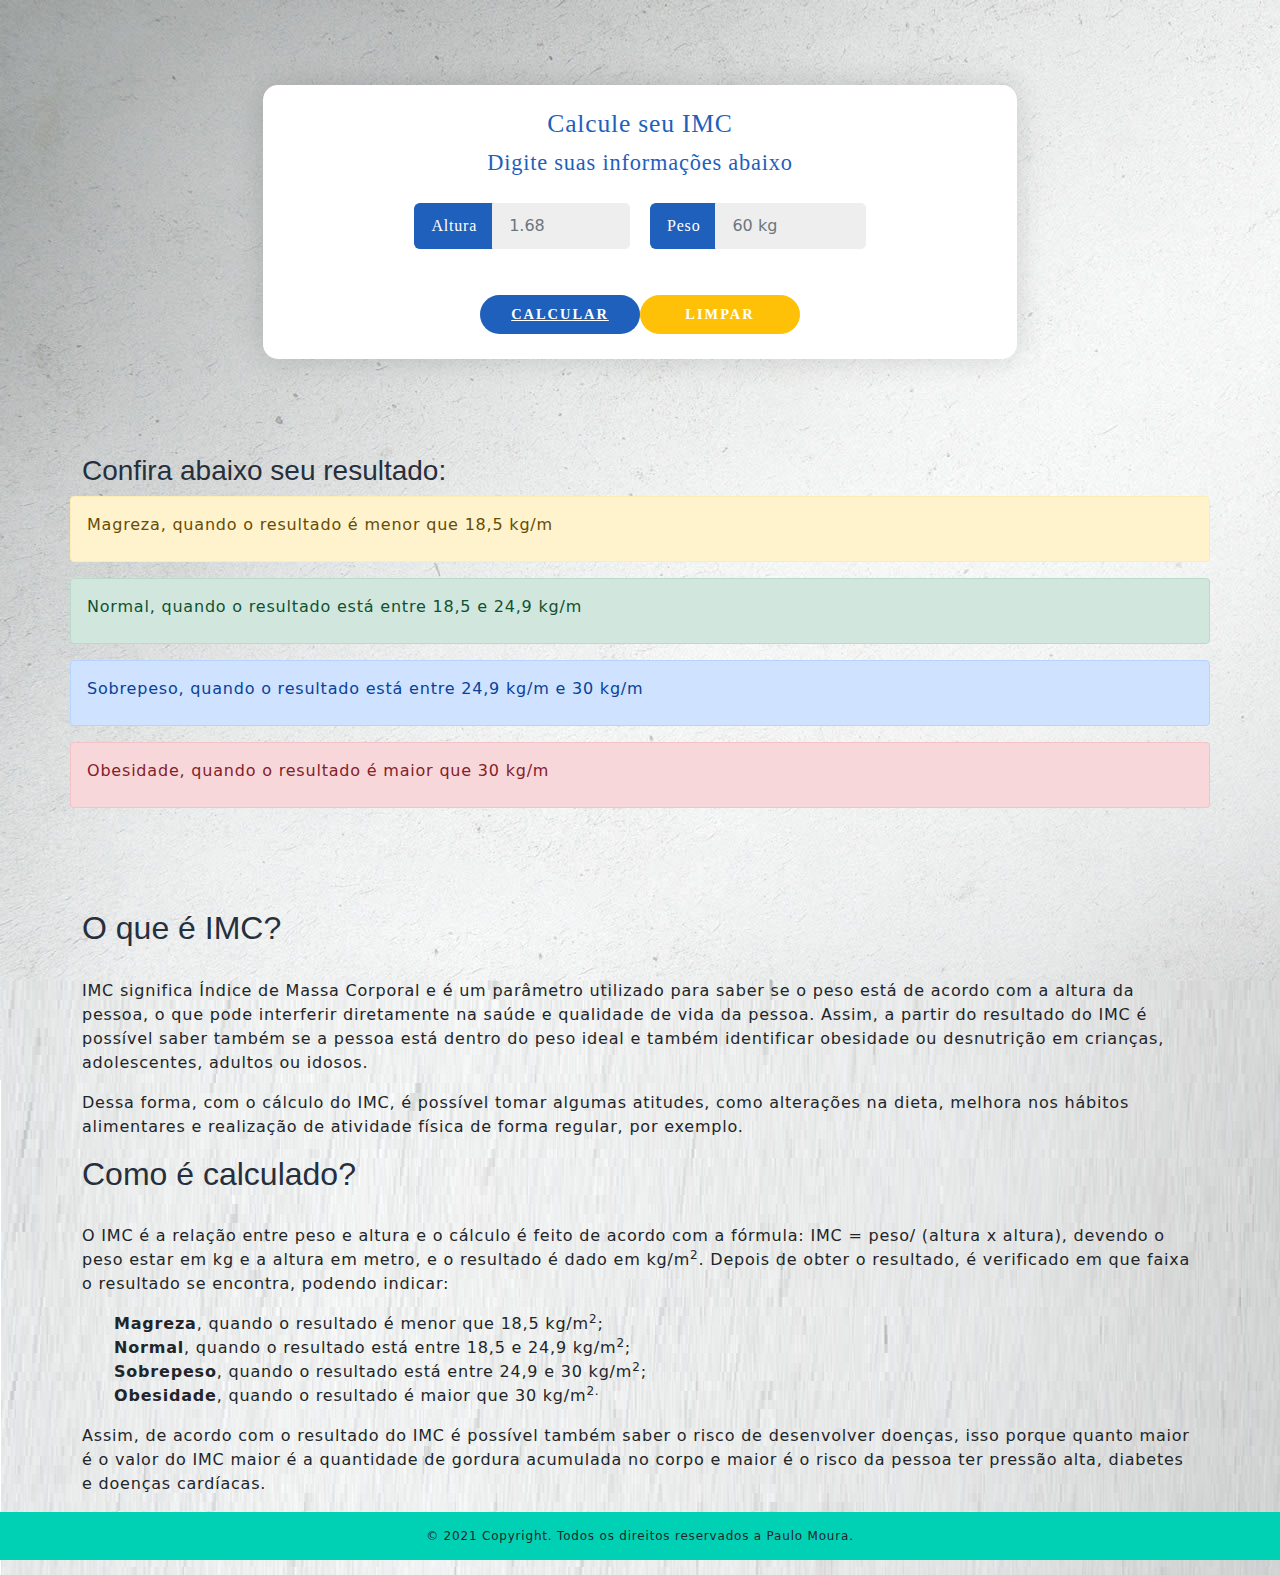
<file: index.html>
<!DOCTYPE html>
<html lang="pt-br">

<head>
    
    <link rel="stylesheet" href="./css/bootstrap.css">
    <link rel="stylesheet" href="./css/style.css">
    <link rel="stylesheet" href="./css/calculadoras.css">
    <meta charset="UTF-8">
    <meta name="viewport" content="width=device-width, initial-scale=1.0">
    <link rel="stylesheet" href="./css/bootstrap.min.css">
    <title>Calculadora de imc</title>
</head>

<body>

    <div class="card-calculadora-row">
        <section class="section section-md" id="main-content">
            <div class="container-fluid container-fluid-calculadora wow fadeIn"
                style="visibility: visible;">
                <div class="container-calculadora">
                    <p class="title-card-calculadora">Calcule seu IMC <br> <small>Digite suas informações abaixo</small></p>
                    <form id="form-calc-compound-interest">
                        <div class="card-calculadora-row">
                            <div class="card-calculadora-col">
                                <div class="input-group input-group-lg"><span class="input-group-addon"
                                        >Altura</span> <input id="altura" type="number" min="1.40" step="0.01" max="2.20" class="form-control" placeholder="1.68"
                                        aria-describedby="sizing-addon1"></div>
                            </div>
                            <div class="card-calculadora-col">
                                <div class="input-group input-group-lg"><span class="input-group-addon">Peso</span>
                                    <input id="peso" required min="35" max="200" type="number" class="form-control"
                                        placeholder="60 kg" aria-describedby="sizing-addon2"></div>
                            </div>
                        </div>
                        <div class="card-calculadora-row row-action"><button type="button" value="Calcular" class="btn btn-lg btn-save"
                                id="calcular"><a a href="#resultado" style="color: white;">Calcular</a></button> <button id="limpar" value="Limpar" type="button"
                                class="btn btn-lg btn-warning"><a style="color: white;">Limpar</a></button></div>
                    </form>

                </div>
            </div>
        </section>
    </div>

    <div class="container col-sm">

        <div class="row">

            <h3 id="resultado">Confira abaixo seu resultado:</h3>

            <div class="alert alert-warning" role="alert">Magreza, quando o resultado é menor que 18,5 kg/m
                <h4 id="totalMagro"></h4>
            </div>

            <div class="alert alert-success" role="alert">Normal, quando o resultado está entre 18,5 e 24,9
                kg/m
                <h4 id="totalNormal"></h4>
            </div>
            <div class="alert alert-primary" role="alert">Sobrepeso, quando o resultado está entre 24,9
                kg/m e 30 kg/m
                <h4 id="totalSobre"></h4>
            </div>
            <div class="alert alert-danger" role="alert">Obesidade, quando o resultado é maior que 30 kg/m
                <h4 id="totalObeso"></h4>
            </div>
        </div>
    </div>
    </div>
    <div class="container">
        <h2>O que é IMC?</h2> <br>
        <p>IMC significa Índice de Massa Corporal e é um parâmetro utilizado para saber se o
            peso está de acordo com a altura da pessoa, o que pode interferir diretamente na
            saúde e qualidade de vida da pessoa. Assim, a partir do resultado do IMC é possível
            saber também se a pessoa está dentro do peso ideal e também identificar obesidade ou
            desnutrição em crianças, adolescentes, adultos ou idosos. </p>
        <p>Dessa forma, com o cálculo do IMC, é possível tomar algumas atitudes, como alterações
            na dieta, melhora nos hábitos alimentares e realização de atividade física de forma
            regular, por exemplo.</p>
        <h2>Como é calculado?</h2>
        <p>O IMC é a relação entre peso e altura e o cálculo é feito de acordo com a fórmula:
            IMC = peso/ (altura x altura), devendo o peso estar em kg e a altura em metro, e o
            resultado é dado em kg/m<sup>2</sup>. Depois de obter o resultado, é verificado em
            que faixa o resultado se encontra, podendo indicar:</p>
        <ul>
            <li><strong>Magreza</strong>, quando o resultado é menor que 18,5 kg/m<sup>2</sup>;
            </li>
            <li><strong>Normal</strong>, quando o resultado está entre 18,5 e 24,9
                kg/m<sup>2</sup>;</li>
            <li><strong>Sobrepeso</strong>, quando o resultado está entre 24,9 e 30
                kg/m<sup>2</sup>;</li>
            <li><strong>Obesidade</strong>, quando o resultado é maior que 30 kg/m<sup>2.</sup>
            </li>
        </ul>
        <p>Assim, de acordo com o resultado do IMC é possível também saber o risco de
            desenvolver doenças, isso porque quanto maior é o valor do IMC maior é a quantidade
            de gordura acumulada no corpo e maior é o risco da pessoa ter pressão alta, diabetes
            e doenças cardíacas.</p>
    </div>

    <script src="./js/calc.js"></script>
    
    <p style="background:rgb(0, 209, 181);font-size:12px;margin:15px 0;padding:15px;text-align:center">
        © 2021 Copyright. Todos os direitos reservados a Paulo Moura.</p>
</body>

</html>
</file>
<file: css/style.css>
@charset "UTF-8";.bg-accent,.bg-accent h1,.bg-accent h2,.bg-accent h3,.bg-accent h4,.bg-accent h5,.context-dark,.context-dark h1,.context-dark h2,.context-dark h3,.context-dark h4,.context-dark h5{color:#fff}a:focus,button:focus{outline:none!important}button::-moz-focus-inner{border:0}:focus,button,input,select,textarea{outline:none}label{margin-bottom:0}ol,p,ul{margin:0}ol,ul{list-style:none;padding:0}ol li,ul li{display:block}dl{margin:0}dd,dt{line-height:inherit}dt{font-weight:inherit}address,dd,form{margin-bottom:0}address{margin-top:0}html p a:hover{text-decoration:none}body{font-size:14px;letter-spacing:.05em;background-color:#fff;-webkit-text-size-adjust:none;-webkit-font-smoothing:subpixel-antialiased}@media (max-width:767.98px){body{line-height:1.6}}@media (min-width:768px){body{font-size:15px}}h1,h2,h3,h4,h5{margin-top:0;margin-bottom:0;font-family:Maven Pro,sans-serif;font-weight:300;color:#262f3c}h1 a,h2 a,h3 a,h4 a,h5 a{color:inherit}h1 a:hover,h2 a:hover,h3 a:hover,h4 a:hover,h5 a:hover{color:#1565c0}h1{font-size:27px;font-weight:800;line-height:1.2;letter-spacing:.025em}@media (min-width:768px){h1{font-size:36px}.cell-md-6{flex:0 0 50%;max-width:50%}}@media (min-width:992px){h1{font-size:32px}}@media (min-width:1200px){h1{font-size:40px;line-height:1.07692}}@media (min-width:1400px){h1{font-size:44px}}h2{font-size:18px;line-height:1.35;letter-spacing:0}@media (min-width:768px){h2{font-size:18px}}@media (min-width:1200px){h2{font-size:20px;line-height:1.16981}}@media (min-width:1400px){h2{font-size:22px}}h3{font-size:22px;line-height:1.35;letter-spacing:0}@media (min-width:576px){h3{font-size:24px}}@media (min-width:768px){h3{font-size:30px}}@media (min-width:1200px){h3{font-size:39px;line-height:1.23077}}h4{font-size:18px;line-height:1.35;letter-spacing:0}@media (min-width:992px){h4{font-size:19px}}@media (min-width:1200px){h4{font-size:22px;line-height:1.36364}}h5{font-size:16px;line-height:1.35;letter-spacing:.025em}@media (min-width:992px){h5{font-size:17px;line-height:1.52941}}.big{font-size:15px;line-height:1.4;font-weight:400;letter-spacing:.025em}@media (min-width:992px){.big{font-size:16px;line-height:1.5}}@media (min-width:1200px){.big{font-size:17px;line-height:1.52941}}code{padding:10px 5px;border-radius:.2rem;font-size:90%;color:#3f4856;background:#f9f8f8}p [data-toggle=tooltip]{padding-left:.25em;padding-right:.25em;color:#1565c0}p [style*=max-width]{display:inline-block}::selection{background:rgba(38,47,60,.5);color:#fff}::-moz-selection{background:rgba(38,47,60,.5);color:#fff}.text-1{color:#262f3c;letter-spacing:0}.text-1>*{margin-right:.2em}.text-1 a{color:#1565c0;font-weight:600}.text-1 a:hover{text-decoration:underline}.text-disclaimer{font-size:11px;margin-top:30px}.brand{display:inline-block}.brand.brand-logo{width:40px;height:40px;background:url(../images/mobills-logo3.svg) 50%/contain no-repeat}.page-header-1 .rd-navbar-modern.rd-navbar-static.rd-navbar--is-stuck .brand.brand-logo,.page-header-1 .rd-navbar-modern.rd-navbar-static.rd-navbar--is-stuck .brand.brand-logo-calc{background:url(../images/mobills-logo.svg) 50%/contain no-repeat}@media (min-width:576px){.brand.brand-logo{width:150px;height:45px;background:url(../images/mobills-logo.svg) 50%/contain no-repeat}.brand.brand-logo-calc{width:150px;height:45px;background:url(../images/mobills-logo2.svg) 50%/contain no-repeat}.page-header-1 .rd-navbar-modern.rd-navbar-fixed .brand.brand-logo{background:url(../images/mobills-logo.svg) 50%/contain no-repeat}}a{transition:all .3s ease-in-out}a,a:active,a:focus,a:hover{text-decoration:none}a,a:active,a:focus{color:inherit}a:hover{color:#ffc80a}a[href*=mailto],a[href*=tel]{white-space:nowrap}.link-social-1{position:relative;width:2em;height:2em;border-radius:50%;text-align:center;color:#fff;background:#8491a5;font-size:16px;line-height:2em}.link-social-1,.link-social-1:active,.link-social-1:focus,.link-social-1:hover{color:#fff}.link-social-1:after{content:"";pointer-events:none;position:absolute;width:100%;height:100%;border-radius:50%;top:0;left:0;padding:2px;z-index:-1;background:#1565c0;opacity:1;transform:scale(1)}.link-social-1[class*=twitter],.link-social-1[class*=twitter]:after{background:#63c9eb}.link-social-1[class*=facebook],.link-social-1[class*=facebook]:after{background:#4970bf}.link-social-1[class*=instagram],.link-social-1[class*=instagram]:after{background:#ff6f80}.link-social-1[class*=linkedin],.link-social-1[class*=linkedin]:after{background:#3078bb}.link-social-1:hover:after{transition:transform .2s,opacity .3s;transform:scale(1.3);opacity:0}.icon.link-waypoint-icon{font-size:26px}*+.link-waypoint-icon{margin-top:15px}.bg-accent .link-waypoint-icon,.context-dark .link-waypoint-icon{color:hsla(0,0%,100%,.6)}.bg-accent .link-waypoint-icon:hover,.context-dark .link-waypoint-icon:hover{color:#fff}@media (min-width:768px){*+.link-waypoint-icon{margin-top:25px}}@media (min-width:992px){.block-5{padding-left:30px}}@media (min-width:1200px){.block-5{padding-left:70px}}.box-modern{padding:25px 15px;border-radius:7px;box-shadow:-1px 9px 18px 0 rgba(75,81,91,.1);background:#fff;text-align:center}.box-modern-title{font-family:Maven Pro,sans-serif;font-size:16px;line-height:1.3;color:#262f3c}.box-modern-media{position:relative;padding:20px 0;font-size:60px;line-height:1;min-height:1.3em;width:1.9em;margin-left:auto;margin-right:auto}.box-modern-circle-1,.box-modern-circle-2{position:absolute;border-radius:50%}.box-modern-circle-1{left:0;bottom:0;width:1.23em;height:1.23em;background:#dbeefd}.box-modern-circle-2{top:0;right:0;width:.54em;height:.54em;background:#eef7fe}.box-modern_alternate .box-modern-circle-1{top:0;bottom:auto}.box-modern_alternate .box-modern-circle-2{top:auto;bottom:0}.box-modern-icon{position:relative;z-index:2;right:-30%;bottom:25px;opacity:.9;width:75px;height:75px}@supports (-webkit-background-clip:text){.box-modern-icon{background:linear-gradient(30deg,#ffc80a,#2196f3);-webkit-background-clip:text;-webkit-text-fill-color:transparent}}*+.box-modern-text{margin-top:12px}@media (max-width:575.98px){.box-modern{max-width:370px;margin-left:auto;margin-right:auto}}@media (min-width:768px){.box-modern{padding:45px 25px}.box-modern-title{font-size:22px}}@media (min-width:992px) and (max-width:1199.98px){.box-modern{padding-left:9px;padding-right:9px}}@media (min-width:1200px){.box-modern{padding-top:55px;padding-bottom:60px}.box-modern-media{font-size:85px}.box-modern-title{font-size:24px}.box-modern-text{font-size:16px}*+.box-modern-text{margin-top:24px}}@media (min-width:1600px){.box-modern-title{font-size:26px}.box-modern-text{font-size:17px}}html body .group{margin-bottom:-10px;margin-left:-20px}html body .group:empty{margin-bottom:0;margin-left:0}html body .group>*{display:inline-block;margin-top:0;margin-bottom:10px;margin-left:20px}html body .group-xs{margin-bottom:-10px;margin-left:-12px}html body .group-xs:empty{margin-bottom:0;margin-left:0}html body .group-xs>*{display:inline-block;margin-top:0;margin-bottom:10px;margin-left:12px}*+.group{margin-top:30px}*+.group-xs{margin-top:15px}@media (min-width:768px){*+.group,*+.group-xs{margin-top:33px}}.unit{display:flex;flex:0 1 100%;margin-bottom:-30px;margin-left:-20px}.unit>*{margin-bottom:30px;margin-left:20px}.unit:empty{margin-bottom:0;margin-left:0}.list>li+li{margin-top:10px}.list-marked{font-family:Maven Pro,sans-serif;font-weight:300;text-align:left;color:#262f3c}.list-marked>li{text-indent:0;padding-left:0}.list-marked>li:before{content:"";position:relative;left:0;top:-1px;display:inline-block;width:8px;height:8px;margin-right:17px;border-radius:50%;background:#d7d7d7}*+.list-marked,.list-marked>li+li{margin-top:15px}*+.list-marked{margin-left:30px}.list-marked-link{font-family:Maven Pro,sans-serif;font-weight:300;text-align:left;color:#1e60bb}.list-marked-link>li{text-indent:0;padding-left:0}.list-marked-link>li:before{content:"";position:relative;left:0;top:-1px;display:inline-block;width:8px;height:8px;margin-right:17px;border-radius:50%;background:#d7d7d7}.list-marked-link>li+li{margin-top:15px}*+.list-marked-link{margin-top:15px;margin-left:30px}img{max-width:100%;height:auto}.icon,img{display:inline-block}.icon{font-size:16px;line-height:1}.icon:before{position:relative;display:inline-block;font-weight:400;font-style:normal;speak:none;text-transform:none}hr{margin-top:0;margin-bottom:0;border-top:1px solid #ebebeb}.divider{font-size:0;line-height:0}.divider:after{content:"";display:inline-block;width:60px;height:2px;background-color:#1565c0}.button{position:relative;overflow:hidden;display:inline-block;padding:16px 35px;font-size:14px;line-height:1.4;border:2px solid;border-radius:35px;font-family:Noto Sans,-apple-system,BlinkMacSystemFont,Segoe UI,Roboto,Helvetica Neue,Arial,sans-serif;font-weight:600;letter-spacing:.01em;text-transform:none;white-space:nowrap;text-overflow:ellipsis;text-align:center;cursor:pointer;vertical-align:middle;user-select:none;transition:all .25s ease-in-out}@media (max-width:575.98px){.button{padding:10px 15px}}.button-secondary,.button-secondary:focus{color:#424242;background-color:#ffc80a;border-color:#ffc80a}.button-secondary:active,.button-secondary:hover{color:#fff;background-color:#1565c0;border-color:#1565c0}.button-default-outline,.button-default-outline:focus{color:#fff;background-color:transparent;border-color:hsla(0,0%,100%,.48)}.button-default-outline:active,.button-default-outline:hover{color:#424242;background-color:#ffc80a;border-color:#ffc80a}.button-winona{position:relative;align-items:center;justify-content:center;overflow:hidden;vertical-align:middle;text-align:center;transform:translateZ(0);white-space:nowrap}.button-winona .content-dubbed,.button-winona .content-original{vertical-align:middle;transition:transform .4s,clip-path .4s}.button-winona .content-original{display:block;clip-path:polygon(0 100%,-35% 0,0 0,0 100%)}.button-winona .content-dubbed{position:absolute;top:0;margin:auto;filter:blur(0);display:flex;align-items:center;justify-content:center;width:auto;height:100%;padding:inherit;clip-path:polygon(100% 100%,100% 0,-35% 0,0 100%);white-space:nowrap}.button-winona:hover .content-original{animation:showum .3s;animation-fill-mode:forwards;animation-delay:.2s}.button-winona:hover .content-dubbed{animation:hideum .3s;animation-fill-mode:forwards}html body .button-winona{display:inline-flex}@keyframes showum{0%{clip-path:polygon(0 100%,-35% 0,0 0,0 100%)}to{clip-path:polygon(135% 100%,100% 0,0 0,0 100%)}}@keyframes hideum{0%{clip-path:polygon(100% 100%,100% 0,-35% 0,0 100%)}to{clip-path:polygon(100% 100%,100% 0,100% 0,135% 100%)}}.button-sm{letter-spacing:.025em;padding:11px 25px;font-size:14px;line-height:1.5}html .page .button.button-load:before{position:absolute;display:inline-block;top:50%;left:50%;transform:translate3d(-50%,-50%,0);font-size:1.5em;opacity:0;visibility:hidden;transform-origin:50% 50%;transform-style:preserve-3d}html .page .button.button-load.button-load-in-process{color:transparent}html .page .button.button-load.button-load-in-process:before{opacity:1;visibility:visible;animation:.33s linear infinite-rotate-pseudo infinite}html .page .button.button-load.button-load-loaded{display:none}@keyframes infinite-rotate{0%{transform:rotate(0deg)}to{transform:rotate(1turn)}}@keyframes infinite-rotate-pseudo{0%{transform:translate3d(-50%,-50%,0) rotate(0deg)}to{transform:translate3d(-50%,-50%,0) rotate(1turn)}}@media (min-width:992px){.button-load{font-size:60px}}html .page [data-load-trigger]{display:none}input:-webkit-autofill~.form-validation,input:-webkit-autofill~label{color:#000!important}.form-wrap{position:relative}.form-wrap+*{margin-top:20px}.form-label.auto-fill{color:#8491a5}[data-x-mode=true] .form-label{pointer-events:auto}#form-output-global{position:fixed;bottom:30px;left:15px;z-index:2000;visibility:hidden;transform:translate3d(-500px,0,0);transition:all .3s ease}#form-output-global.active{visibility:visible;transform:translateZ(0)}@media (min-width:576px){#form-output-global{left:30px}}.checkbox .checkbox-custom,.radio .radio-custom{opacity:0}.checkbox .checkbox-custom,.checkbox .checkbox-custom-dummy,.radio .radio-custom,.radio .radio-custom-dummy{position:absolute;left:0;width:14px;height:14px;outline:none;cursor:pointer}.checkbox .checkbox-custom-dummy,.radio .radio-custom-dummy{pointer-events:none;background:#fff}.checkbox .checkbox-custom-dummy:after,.radio .radio-custom-dummy:after{position:absolute;opacity:0;transition:.22s}.checkbox .checkbox-custom:focus,.radio .radio-custom:focus{outline:none}.checkbox input,.radio input{position:absolute;width:1px;height:1px;padding:0;overflow:hidden;clip:rect(0,0,0,0);white-space:nowrap;border:0}.checkbox-custom:checked+.checkbox-custom-dummy:after,.radio-custom:checked+.radio-custom-dummy:after{opacity:1}.radio{width:100%;padding-left:0}@media (min-width:768px){.radio{width:auto;padding-left:28px}}.radio .radio-custom-dummy{top:1px;left:0;width:18px;height:18px;border-radius:50%;border:1px solid #8491a5}.radio .radio-custom-dummy:after{content:"";top:3px;right:3px;bottom:3px;left:3px;background:#2c343b;border-radius:inherit}.checkbox{padding-left:28px}.checkbox .checkbox-custom-dummy{left:0;width:18px;height:18px;margin:0;border:1px solid #8491a5}.checkbox .checkbox-custom-dummy:after{content:"\f222";font-family:Material Design Icons;position:absolute;top:-1px;left:-2px;font-size:20px;line-height:18px;color:#d7d7d7}.breadcrumbs-custom{display:flex;flex-direction:column;text-align:center}@media (min-width:768px){.breadcrumbs-custom{margin-top:-75px}}.breadcrumbs-custom .big{color:hsla(0,0%,100%,.8)}section.breadcrumbs-custom+section{border-top:1px solid #ebebeb}.breadcrumbs-custom-main{position:relative;padding:62px 0;background:#1565c0 url(../images/HeaderFlat.svg) 50%;background-size:cover}.breadcrumbs-custom-aside{background:#f9f8f8;padding:0 10px}.breadcrumbs-custom-path{position:relative;top:-12px;display:inline-flex;justify-content:center;align-items:center;flex-wrap:wrap;padding:12px 10px;background:#f9f8f8;border-radius:4px;transform:translate3d(0,-3px,0);margin-bottom:-3px;margin-left:-17px;margin-right:-17px}.breadcrumbs-custom-path>*{margin-top:3px;padding-left:17px;padding-right:17px}.breadcrumbs-custom-path li{position:relative;display:inline-block;vertical-align:middle;font-size:14px;line-height:1.7}.breadcrumbs-custom-path li:after{content:"/";position:absolute;top:52%;right:-5px;display:inline-block;font-size:inherit;font-style:normal;transform:translate3d(0,-50%,0)}.breadcrumbs-custom-path li:last-child:after{display:none}.breadcrumbs-custom-path a:hover,.breadcrumbs-custom-path li.active{color:#8491a5}.breadcrumbs-custom-path li.active{top:2px}.breadcrumbs-custom-path a{display:inline;vertical-align:middle}.breadcrumbs-custom-path a,.breadcrumbs-custom-path a:active,.breadcrumbs-custom-path a:focus{color:#262f3c}.breadcrumbs-custom-path a:hover{color:#ffc80a}.breadcrumbs-custom-title{font-weight:600;letter-spacing:0}@media (min-width:768px){.breadcrumbs-custom-main{display:flex;flex-direction:column;justify-content:center;padding:135px 0 82px;min-height:20.3125vw}}@media (min-width:1200px){.breadcrumbs-custom-main{padding:155px 0 110px}.breadcrumbs-custom-main *+.big{margin-top:30px}.breadcrumbs-custom-main .link-waypoint-icon{position:relative;margin-top:0;bottom:-33px}.breadcrumbs-custom-path{padding-left:25px;padding-right:25px}}@media (min-width:2050px){.breadcrumbs-custom-main{min-height:390px}}.pagination{font-size:0;line-height:0;margin-bottom:-10px;margin-left:-10px}.pagination:empty{margin-bottom:0;margin-left:0}.pagination>*{display:inline-block;margin-top:0;margin-bottom:10px;margin-left:10px}.snackbars{padding:9px 16px;margin-left:auto;margin-right:auto;color:#fff;text-align:left;background-color:#262f3c;border-radius:0;box-shadow:0 1px 4px 0 rgba(0,0,0,.15);font-size:14px}.snackbars .icon-xxs{font-size:18px}.snackbars p span:last-child{padding-left:14px}.snackbars-left{display:inline-block;margin-bottom:0}@media (min-width:576px){.snackbars{max-width:540px;padding:12px 15px;font-size:15px}}.footer-classic{border-top:1px solid #ebebeb}.footer-classic-email a:hover,.footer-classic .footer-classic-list a:hover{color:#ffc80a}.bg-gray-100+.footer-classic,.breadcrumbs-custom+.footer-classic{border-top:0}.footer-classic-main{padding:40px 0}.footer-classic-list{color:#262f3c}.footer-classic-title{font-weight:600}.footer-classic-aside{padding:20px 0;text-align:center;border-top:1px solid #ebebeb}.footer-classic-aside .rights{color:#8491a5}.footer-classic .footer-classic-title+*{margin-top:15px}@media (max-width:575.98px){.footer-classic-list{margin-bottom:-10px;margin-left:-15px}.footer-classic-list:empty{margin-bottom:0;margin-left:0}.footer-classic-list>*{display:inline-block;margin-top:0;margin-bottom:10px;margin-left:15px}.footer-classic-list>li{display:inline-block;vertical-align:middle}.footer-classic-list>li+li{margin-top:0}}@media (min-width:576px){.footer-classic-list>li+li{margin-top:12px}.footer-classic .footer-classic-title+*{margin-top:25px}}@media (min-width:768px){.footer-classic-main{padding:70px 0 60px}.footer-classic-aside{padding:35px 0}}@media (min-width:1200px){.footer-classic .footer-classic-title+*{margin-top:38px}}@keyframes object-hide{0%{opacity:1}25%{opacity:.1}80%,to{opacity:0}}@keyframes object-show{0%{opacity:0;transform:scale3d(.9,.9,.9)}33%{opacity:.05}75%{opacity:.8}to{opacity:1;transform:scaleX(1)}}@keyframes opacity-loop{0%{opacity:0}to{opacity:1}}@media (min-width:768px){*+pt-modern-price-caption{margin-top:12px}}.page{position:relative;overflow:hidden;min-height:100vh;opacity:0}.page.fadeIn{animation-timing-function:ease-out}.page.fadeOut{animation-timing-function:ease-in}[data-x-mode] .page{opacity:1}.page-header-1{position:relative;z-index:1080}.page-header-1 .rd-navbar-modern.rd-navbar-static{z-index:1080;background-color:transparent}.page-header-1 .rd-navbar-modern.rd-navbar-static.rd-navbar--is-stuck{background-color:#fff}.page-header-1 .rd-navbar-modern.rd-navbar-static .rd-navbar-element:after{opacity:1;visibility:visible;transition:.22s}.page-header-1 .rd-navbar-modern.rd-navbar-static:not(.rd-navbar--is-stuck) .rd-navbar-element:after{opacity:0;visibility:hidden}.text-color-8,.text-default{color:#8491a5}*+p{margin-top:15px}*+h2{margin-top:13px}*+h4{margin-top:7px}h2+p{margin-top:12px}h4+p{margin-top:10px}p+h2{margin-top:15px}p+p{margin-top:12px}img+p{margin-top:15px}p+hr{margin-top:20px}h3+img{margin-top:42px}*+.row{margin-top:30px}*+.big{margin-top:20px}*+.button{margin-top:30px}*+.hr.container{margin-top:0}.brand+p{margin-top:14px}p+.button{margin-top:20px}.big+hr{margin-top:10px}.row+h3{margin-top:80px}h3+.big{margin-top:15px}h4+.big{margin-top:10px}h3+p{margin-top:17px}h2+h4,h2+h5,h3+h4{margin-top:12px}h4+h3{margin-top:10px}h3+.owl-carousel{margin-top:30px}.container+.container{margin-top:50px}.row+.row{margin-top:35px}.big+.row{margin-top:30px}.big+.list-marked{margin-top:25px}.page *+.offset-top-5{margin-top:18px}@media (min-width:768px){p+hr{margin-top:30px}*+.row{margin-top:40px}*+.button{margin-top:35px}.container+.container{margin-top:50px}.big+.row{margin-top:40px}.big+.group{margin-top:30px}h3+.owl-carousel{margin-top:50px}h2+h4{margin-top:20px}h3+h4,h4+h3{margin-top:16px}.page *+.offset-top-5{margin-top:25px}}@media (min-width:992px){.big+.list-marked{margin-top:30px}.container+.container{margin-top:65px}}@media (min-width:1200px){*+.row{margin-top:55px}.brand+p{margin-top:22px}p+.button{margin-top:30px}.container+.container{margin-top:85px}.row+.row{margin-top:60px}h2+h4,h2+p,h3+p{margin-top:30px}}@media (min-width:1600px){.big+.group{margin-top:50px}}.row-10{margin-bottom:-10px}.row-10:empty{margin-bottom:0}.row-10>*{margin-bottom:10px}.row-20{margin-bottom:-20px}.row-20:empty{margin-bottom:0}.row-20>*{margin-bottom:20px}.row-30{margin-bottom:-30px}.row-30:empty{margin-bottom:0}.row-30>*{margin-bottom:30px}.row-50{margin-bottom:-50px}.row-50:empty{margin-bottom:0}.row-50>*{margin-bottom:50px}@media (min-width:576px){.row-sm-35{margin-bottom:-35px}.row-sm-35:empty{margin-bottom:0}.row-sm-35>*{margin-bottom:35px}}@media (min-width:768px){.row-md-50{margin-bottom:-50px}.row-md-50:empty{margin-bottom:0}.row-md-50>*{margin-bottom:50px}}@media (min-width:1200px){.row-xl-60{margin-bottom:-60px}.row-xl-60:empty{margin-bottom:0}.row-xl-60>*{margin-bottom:60px}}.section-xs{padding:25px 0}.section-md{padding:60px 0}@media (max-width:991.98px){section.section-md:first-of-type{padding-top:40px}}@media (min-width:768px){.section-md{padding:70px 0}}@media (min-width:992px){.section-md{padding:85px 0 95px}}.section-layout-2{position:relative;display:flex}.section-layout-2 .rights{color:#262f3c}.section-layout-2-figure{display:none}.section-layout-2-inner{position:relative;z-index:1;display:flex;flex-direction:column;justify-content:space-around;min-height:100vh;width:100%}.section-layout-2-footer,.section-layout-2-header,.section-layout-2-main{padding:30px 0;text-align:center}.section-layout-2-footer,.section-layout-2-header{padding-left:15px;padding-right:15px}@media (min-width:768px){.section-layout-2-content{max-width:640px}.section-layout-2-header{padding-top:30px}.section-layout-2-footer{padding-bottom:30px}}@media (min-width:1200px){.section-layout-2-main{display:flex;align-items:center;flex-grow:1;text-align:left}.section-layout-2-figure{position:relative;display:block;flex-basis:43.69792%;align-self:stretch}.section-layout-2-figure:before{content:"";display:block;padding-bottom:71.61836%}.section-layout-2-figure img{position:absolute;top:50%;left:5%;transform:translate(-5%,-50%);min-height:100%;min-width:100%;width:auto;height:auto;max-width:none}@supports (object-fit:cover){.section-layout-2-figure img{left:0;top:0;height:100%;width:100%;transform:none;object-fit:cover;object-position:5% center}}.section-layout-2-content{min-width:56.30208%;flex-shrink:0;max-width:740px;padding:30px 70px 70px;margin-left:0}}@media (min-width:1600px){.section-layout-2-content{padding-left:140px;padding-bottom:80px}}@media (min-width:1200px) and (min-height:820px){.section-layout-2-header{padding-top:60px;padding-bottom:50px}.section-layout-2-footer{padding-top:50px;padding-bottom:60px}}.text-extra-large{font-size:88px;line-height:1;font-weight:100;letter-spacing:.08em;color:#262f3c}.range{display:flex;flex-wrap:wrap}.range>[class*=cell]{position:relative;width:100%;min-height:1px}.range>[class*=cell]>.row{margin:0}.range>[class*=cell].container,.range>[class*=col]{padding:0}@media (min-width:576px){.range>[class*=cell-sm].container{margin:0}}@media (min-width:768px){.range>[class*=cell-md].container{margin:0}}@media (min-width:992px){[class*=cell-lg]>.row>[class*=col]{flex-basis:100%}.range>[class*=cell-lg].container{margin:0}}@media (min-width:1200px){.range>[class*=cell-xl].container{margin:0}}.bg-gray-100{background-color:#f9f8f8}.bg-gray-100:not([style*=background-])+.bg-gray-100:not([style*=background-]){padding-top:0}.bg-accent .button-default-outline{color:#fff;border-color:hsla(0,0%,100%,.48)}.bg-accent .button-default-outline:hover{color:#424242}.rd-navbar--is-stuck .button-default-outline,.rd-navbar-fixed .button-default-outline{color:#5d5d5d;border-color:#ffc80a}.rd-navbar--is-stuck .button-default-outline:hover,.rd-navbar-fixed .button-default-outline:hover{color:#424242}.bg-accent .button-default-outline:hover{border-color:#ffc80a}.bg-accent .button-secondary:hover{color:#262f3c;background:#fff;border-color:#fff}.rd-navbar-static .bg-accent .rd-nav-item:hover{color:#ffc80a}[class*=bg-]{background-size:cover;background-position:50%}[class*=bg-overlay]{position:relative}[class*=bg-overlay]:before{content:"";position:absolute;top:0;right:0;bottom:0;left:0;pointer-events:none;z-index:1}[class*=bg-overlay]>*{position:relative;z-index:1}.bg-overlay-1:before{opacity:.65;background-image:linear-gradient(31deg,#7986cb,#303f9f)}p.rights{font-size:14px;color:#8491a5}p.rights a{color:inherit}p.rights a:hover{color:#ffc80a}.map{position:relative;display:flex;align-items:center;justify-content:center;max-width:720px;min-height:280px;margin-left:auto;margin-right:auto}[class*=layers-group-layer]{display:block}.animated{animation-duration:1s;animation-fill-mode:both;opacity:1}.animated.infinite{animation-iteration-count:infinite}html:not(.lt-ie10) .not-animated{opacity:0}@keyframes fadeIn{0%{opacity:0}to{opacity:1}}@keyframes fadeInUp{0%{opacity:0;transform:translate3d(0,100%,0)}to{opacity:1;transform:none}}@keyframes fadeInDown{0%{opacity:0;transform:translate3d(0,-100%,0)}to{opacity:1;transform:none}}@keyframes fadeInLeft{0%{opacity:0;transform:translate3d(-100%,0,0)}to{opacity:1;transform:none}}@keyframes fadeInRight{0%{opacity:0;transform:translate3d(100%,0,0)}to{opacity:1;transform:none}}.fadeOut{animation-name:fadeOut}@keyframes slideInDown{0%{transform:translate3d(0,-100%,0);visibility:visible}to{transform:translateZ(0)}}@keyframes slideInLeft{0%{transform:translate3d(-100%,0,0);visibility:visible}to{transform:translateZ(0)}}@keyframes slideInRight{0%{transform:translate3d(100%,0,0);visibility:visible}to{transform:translateZ(0)}}@keyframes slideOutDown{0%{transform:translateZ(0)}to{visibility:hidden;transform:translate3d(0,100%,0)}}@keyframes fadeInRightSmall{0%{opacity:0;transform:translateX(100px)}to{opacity:1;transform:translateX(0)}}@keyframes fadeInLeftSmall{0%{opacity:0;transform:translateX(-100px)}to{opacity:1;transform:translateX(0)}}.fadeInUpSmall{animation-name:fadeInUpSmall;transform-origin:50% 100%}@keyframes fadeInUpSmall{0%{opacity:0;transform:translateY(60px)}to{opacity:1;transform:translateY(0)}}@keyframes fadeInDownSmall{0%{opacity:0;transform:translateY(-60px)}to{opacity:1;transform:translateY(0)}}@keyframes slideInUpSmall{0%{transform:translateY(60px)}to{transform:translateY(0)}}@keyframes scaleIn{0%{opacity:0;transform:scale3d(.8,.8,.8)}to{opacity:1;transform:scaleX(1)}}@keyframes slideInLeftLg{0%{opacity:0;transform:translate3d(-120%,0,0)}to{opacity:1;transform:translateZ(0)}}@keyframes slideInRightLg{0%{opacity:0;transform:translate3d(120%,0,0)}to{opacity:1;transform:translateZ(0)}}.clipInLeft{animation-name:fadeInLeftSmall}@supports (clip-path:polygon(0 0)){@keyframes clipInLeft{0%{clip-path:polygon(-10% -10%,-10% -10%,-10% 110%,-10% 110%)}to{clip-path:polygon(-10% -10%,110% -10%,110% 110%,-10% 110%)}}@keyframes clipInRight{0%{clip-path:polygon(110% -10%,110% -10%,110% 110%,110% 110%)}to{clip-path:polygon(-10% -10%,110% -10%,110% 110%,-10% 110%)}}@keyframes clipInUp{0%{clip-path:polygon(-10% 110%,-10% 110%,110% 110%,110% 110%)}to{clip-path:polygon(-10% 110%,-10% -10%,110% -10%,110% 110%)}}@keyframes clipInDown{0%{clip-path:polygon(-10% -10%,-10% -10%,110% -10%,110% -10%)}to{clip-path:polygon(-10% 110%,-10% -10%,110% -10%,110% 110%)}}.clipInLeft{animation-name:clipInLeft}}.preloader{position:fixed;left:0;top:0;bottom:0;right:0;z-index:10000;display:flex;justify-content:center;align-items:center;padding:20px;background:#fff;transition:.1s}.preloader.loaded{opacity:0;visibility:hidden}.preloader.loaded .object{animation:none}#loading{background-color:#fff}.preloader-body{text-align:center}.object{border-radius:50%;position:absolute;border:4px solid #1565c0;border-bottom-color:transparent;border-right-color:transparent;animation:animate 2s infinite}@keyframes animate{50%{transform:rotate(1turn) scale(.8)}}.ui-to-top{position:fixed;right:15px;bottom:15px;z-index:100;width:54px;height:54px;font-size:24px;line-height:53px;color:#5d5d5d;background:#ffc80a;border-radius:50%;overflow:hidden;text-align:center;text-decoration:none;transition:all .45s ease-in-out;transform:translate3d(0,100px,0)}.ui-to-top:hover{color:#fff;background:#1565c0;text-decoration:none}.ui-to-top:focus{color:#fff}.ui-to-top.active{transform:translateZ(0)}html.mobile .ui-to-top,html.tablet .ui-to-top{display:none!important}@media (min-width:576px){.ui-to-top{right:40px;bottom:40px}}@keyframes rd-navbar-slide-down{0%{transform:translateY(-100%)}to{transform:translateY(0)}}@keyframes rd-navbar-slide-up{0%{transform:translateY(0)}to{transform:translateY(-100%)}}.rd-navbar,.rd-navbar-fixed .rd-navbar-dummy,.rd-navbar-fixed .rd-navbar-nav-wrap.active,.rd-navbar-fixed .rd-navbar-submenu,.rd-navbar-nav,.rd-navbar-panel,.rd-navbar-wrap{transition:all .3s ease-in-out}.rd-navbar--no-transition,.rd-navbar--no-transition *{transition:none!important}.rd-navbar,.rd-navbar.rd-navbar--is-clone,.rd-navbar.rd-navbar-fixed+.rd-navbar.rd-navbar--is-clone{display:none}.rd-navbar{background:#fff}.rd-navbar-toggle{display:inline-block;position:relative;width:48px;height:48px;line-height:48px;cursor:pointer;color:#2c343b;background-color:transparent;border:none;display:none}.rd-navbar-toggle span{position:relative;display:block;margin:auto;transition:all .3s ease}.rd-navbar-toggle span:after,.rd-navbar-toggle span:before{content:"";position:absolute;left:0;top:-6px;transition:all .3s ease}.rd-navbar-toggle span:after{top:6px}.rd-navbar-toggle span,.rd-navbar-toggle span:after,.rd-navbar-toggle span:before{width:24px;height:2px;background-color:#2c343b;backface-visibility:hidden;border-radius:0}.rd-navbar-toggle span:after,.rd-navbar-toggle span:before{transition-duration:.3s,.3s;transition-delay:.3s,0s;transition-property:top,transform}.rd-navbar-toggle.active span{transition:background .3s ease 0s;background:transparent}.rd-navbar-toggle.active span:after,.rd-navbar-toggle.active span:before{top:0;transition-delay:0s,.3s}.rd-navbar-toggle.active span:before{transform:rotate(45deg)}.rd-navbar-toggle.active span:after{transform:rotate(-45deg)}.bg-accent .rd-navbar-toggle,.context-dark .rd-navbar-toggle{display:inline-block;position:relative;width:48px;height:48px;line-height:48px;cursor:pointer;color:#ffc80a;display:none}.bg-accent .rd-navbar-toggle span,.context-dark .rd-navbar-toggle span{position:relative;display:block;margin:auto;transition:all .3s ease}.bg-accent .rd-navbar-toggle span:after,.bg-accent .rd-navbar-toggle span:before,.context-dark .rd-navbar-toggle span:after,.context-dark .rd-navbar-toggle span:before{content:"";position:absolute;left:0;top:-6px;transition:all .3s ease}.bg-accent .rd-navbar-toggle span:after,.context-dark .rd-navbar-toggle span:after{top:6px}.bg-accent .rd-navbar-toggle span,.bg-accent .rd-navbar-toggle span:after,.bg-accent .rd-navbar-toggle span:before,.context-dark .rd-navbar-toggle span,.context-dark .rd-navbar-toggle span:after,.context-dark .rd-navbar-toggle span:before{width:24px;height:2px;background-color:#5d5d5d;backface-visibility:hidden;border-radius:0}.bg-accent .rd-navbar-toggle span:after,.bg-accent .rd-navbar-toggle span:before,.context-dark .rd-navbar-toggle span:after,.context-dark .rd-navbar-toggle span:before{transition-duration:.3s,.3s;transition-delay:.3s,0s;transition-property:top,transform}.bg-accent .rd-navbar-toggle.active span,.context-dark .rd-navbar-toggle.active span{transition:background .3s ease 0s;background:transparent}.bg-accent .rd-navbar-toggle.active span:after,.bg-accent .rd-navbar-toggle.active span:before,.context-dark .rd-navbar-toggle.active span:after,.context-dark .rd-navbar-toggle.active span:before{top:0;transition-delay:0s,.3s}.bg-accent .rd-navbar-toggle.active span:before,.context-dark .rd-navbar-toggle.active span:before{transform:rotate(45deg)}.bg-accent .rd-navbar-toggle.active span:after,.context-dark .rd-navbar-toggle.active span:after{transform:rotate(-45deg)}.rd-navbar-brand a{display:block}.rd-navbar-search-toggle{background:none;border:none;display:inline-block;padding:0;outline:none;outline-offset:0;cursor:pointer;-webkit-appearance:none}.rd-navbar-search-toggle::-moz-focus-inner{border:none;padding:0}.rd-navbar-dropdown,.rd-navbar-dummy{display:none}.rd-navbar-static{display:block}.rd-navbar-static .rd-nav-item{display:inline-block;white-space:nowrap;color:#fff}.rd-navbar-static .nova-fixa{display:inline-block;white-space:nowrap;color:#5d5d5d}.rd-navbar-static .nova-fixa:hover,.rd-navbar-static .rd-nav-item:hover{color:#ffc80a}.rd-navbar-static .rd-nav-item>*{display:inline-block;white-space:normal}.rd-navbar-static .rd-nav-item.focus .rd-nav-link,.rd-navbar-static .rd-nav-item.opened .rd-nav-link{color:#ffc80a;background:transparent}.rd-navbar-static .rd-nav-item.focus>.rd-navbar-submenu-toggle,.rd-navbar-static .rd-nav-item.opened>.rd-navbar-submenu-toggle{color:#ffc80a}.rd-navbar-static .rd-nav-item.active .rd-nav-link{color:#5d5d5d;background:transparent;font-weight:500}.rd-navbar-static .rd-nav-item.active .rd-nav-link:hover{color:#ffc80a}.rd-navbar-static .rd-nav-item.active>.rd-navbar-submenu-toggle{color:#5d5d5d}.rd-navbar-static .rd-nav-item.focus>.rd-navbar-submenu-toggle:before,.rd-navbar-static .rd-nav-item.opened>.rd-navbar-submenu-toggle:before,.rd-navbar-static .rd-nav-item .rd-nav-link:hover+.rd-navbar-submenu-toggle:before{transform:rotate(180deg)}.rd-navbar-static .rd-nav-item>.rd-navbar-submenu-toggle{margin-left:4px;font-family:Material Design Icons;font-size:16px;cursor:pointer}.rd-navbar-static .rd-nav-item>.rd-navbar-submenu-toggle:before{position:relative;display:inline-block;transition:.22s;content:"\f236"}.rd-navbar-static .rd-nav-item>.rd-navbar-submenu-toggle:hover{color:#ffc80a}.rd-navbar-static .rd-nav-item>.rd-navbar-submenu{margin-top:20px}.rd-navbar-static .rd-nav-item+.rd-nav-item{margin-left:38px}.rd-navbar-static .rd-nav-link{position:relative;display:inline-block;color:#fff;font-size:16px;line-height:1.2;transition:.25s}.rd-navbar-static.rd-navbar--is-stuck .rd-nav-link{color:#5d5d5d}.rd-navbar-static .rd-nav-link:hover{color:#ffc80a}.rd-navbar-static .rd-navbar-dropdown{position:absolute;left:-23px;width:230px;padding:25px 25px 30px;background:#fff;z-index:5}.rd-navbar-static .rd-navbar-dropdown .rd-navbar-dropdown{top:-1px;left:100%;z-index:2;margin-top:-15px;margin-left:15px;transform:translate3d(10px,0,0)}.rd-navbar-static .rd-navbar-dropdown .rd-navbar-dropdown.rd-navbar-open-left{left:auto;right:100%;margin-left:0;margin-right:15px;transform:translate3d(-10px,0,0)}.rd-navbar-static .rd-navbar-dropdown a{display:block;transition:.1s ease}.rd-navbar-static .rd-navbar-dropdown a:hover{transition:.15s ease}.rd-navbar-static .rd-navbar-megamenu{position:absolute;left:0;right:0;width:100%;border-radius:0}@media (min-width:1170px){.rd-navbar-static .rd-navbar-megamenu{left:50%;margin-left:-585px;width:1170px}}.rd-navbar-static.rd-navbar--is-clone{display:block;transform:translate3d(0,-100%,0)}.rd-navbar-static.rd-navbar--is-clone.rd-navbar--is-stuck{transform:translateZ(0)}.rd-navbar-static.rd-navbar--is-clone,.rd-navbar-static.rd-navbar--is-stuck{position:fixed;left:0;top:0;right:0;z-index:1080;background:#fff}.rd-navbar-static .rd-navbar--has-dropdown{position:relative}.rd-navbar-fixed{display:block}.rd-navbar-fixed .rd-navbar-toggle{display:inline-block}.rd-navbar-fixed .rd-navbar-brand{position:relative;margin-left:6px;overflow:hidden;white-space:nowrap;text-overflow:ellipsis;text-align:left}.rd-navbar-fixed .rd-navbar-brand img{max-width:160px;max-height:50px;width:auto;height:auto}.rd-navbar-fixed .rd-navbar-panel{position:fixed;left:0;top:0;right:0;z-index:1080;display:flex;align-items:center;height:56px;padding:4px}.rd-navbar-fixed .rd-navbar-nav-wrap{position:fixed;left:0;top:-56px;bottom:-56px;z-index:1079;width:370px;max-width:95%;padding:117.6px 10px 81px;overflow-y:auto;overflow-x:hidden;-webkit-overflow-scrolling:touch;font-size:14px;line-height:34px;transform-origin:0 50%;transform:translate3d(-10px,0,0);opacity:0;visibility:hidden;transition:.11s}.rd-navbar-fixed .rd-navbar-nav-wrap::-webkit-scrollbar{width:3px}.rd-navbar-fixed .rd-navbar-nav-wrap::-webkit-scrollbar-thumb{background:#1565c0;border:none;border-radius:0;opacity:.2}.rd-navbar-fixed .rd-navbar-nav-wrap::-webkit-scrollbar-track{background:#ebebeb;border:none;border-radius:0}.rd-navbar-fixed .rd-navbar-nav-wrap.active{opacity:1;visibility:visible;transform:translateZ(0)}.rd-navbar-fixed .rd-navbar-nav-wrap .rd-navbar-element{margin:10px;padding:5px;text-align:center}.rd-navbar-fixed .rd-navbar-dummy{display:block;position:absolute;top:0;left:0;bottom:0;right:-1000px;background:rgba(0,0,0,.2);opacity:0;z-index:1000;pointer-events:none}.rd-navbar-fixed .rd-navbar-nav-wrap.active~.rd-navbar-dummy{opacity:1}.rd-navbar-fixed .rd-navbar-nav{display:block;margin:15px 0;height:auto;text-align:left}.rd-navbar-fixed .rd-nav-item{text-align:left}.rd-navbar-fixed .rd-nav-item:last-child .rd-nav-link{border-bottom:1px solid #ebebeb}.rd-navbar-fixed .rd-nav-link{display:block;border-top:1px solid #ebebeb;padding:9px 56px 9px 14px;font-size:15px}.rd-navbar--is-stuck .rd-nav-item,.rd-navbar-fixed .rd-nav-item{color:#5d5d5d}.rd-navbar-fixed li.opened>.rd-navbar-dropdown{border-top:1px solid #ebebeb;padding:4px 0 20px}.rd-navbar-fixed li.opened>.rd-navbar-megamenu{border-top:1px solid #ebebeb;padding-top:15px;padding-bottom:20px}.rd-navbar-fixed li.opened>.rd-navbar-submenu-toggle:after{transform:rotate(180deg)}.rd-navbar-fixed .rd-navbar-submenu{position:relative}.rd-navbar-fixed .rd-navbar-submenu .rd-navbar-dropdown .rd-navbar-submenu-toggle:after{height:34px;line-height:34px}.rd-navbar-fixed .rd-navbar-submenu .rd-navbar-dropdown>li>a,.rd-navbar-fixed .rd-navbar-submenu .rd-navbar-megamenu ul li li>a{padding-left:16px}.rd-navbar-fixed .rd-navbar-submenu .rd-navbar-dropdown li li>a{padding-left:25px}.rd-navbar-fixed .rd-navbar-submenu.opened>.rd-navbar-dropdown,.rd-navbar-fixed .rd-navbar-submenu.opened>.rd-navbar-megamenu{display:block}.rd-navbar-fixed .rd-navbar-dropdown>li>a{display:block;padding:9px 10px 9px 4px;font-size:12px;line-height:1.5}.rd-navbar-fixed .rd-navbar-dropdown>li+li{margin-top:3px}.rd-navbar-fixed .rd-navbar-submenu-toggle{cursor:pointer}.rd-navbar-fixed .rd-navbar-submenu-toggle:after{content:"\f236";position:absolute;top:0;right:0;width:56px;height:52px;font:400 16px Material Design Icons;line-height:52px;text-align:center;transition:all .4s ease;z-index:2;cursor:pointer}.rd-navbar-fixed *+.rd-navbar-nav{margin-top:20px}.rd-navbar-fixed.rd-navbar--is-clone{display:none}.rd-navbar-fixed .rd-navbar-panel{color:#2c343b;box-shadow:none;background:#fff;border-bottom:1px solid #ebebeb}.rd-navbar-fixed .rd-navbar-nav-wrap{background:#fff;border:1px solid #ebebeb;border-left:0;box-shadow:none}.rd-navbar-fixed .rd-nav-item.active .rd-nav-link,.rd-navbar-fixed .rd-nav-item.active>.rd-navbar-submenu-toggle,.rd-navbar-fixed .rd-nav-item.focus .rd-nav-link,.rd-navbar-fixed .rd-nav-item.focus>.rd-navbar-submenu-toggle,.rd-navbar-fixed .rd-nav-item.opened .rd-nav-link,.rd-navbar-fixed .rd-nav-item.opened>.rd-navbar-submenu-toggle,.rd-navbar-fixed .rd-nav-item:hover .rd-nav-link,.rd-navbar-fixed .rd-nav-item:hover>.rd-navbar-submenu-toggle{color:#ffc80a}.rd-navbar-fixed .rd-nav-link{color:#2c343b}.rd-navbar-fixed .rd-navbar-dropdown>li.active>a,.rd-navbar-fixed .rd-navbar-dropdown>li.focus>a,.rd-navbar-fixed .rd-navbar-dropdown>li.opened>a,.rd-navbar-fixed .rd-navbar-dropdown>li:hover>a{color:#1565c0}.rd-navbar-fixed .rd-navbar-search-toggle,.rd-navbar-fixed .rd-navbar-submenu-toggle{color:#2c343b}.rd-navbar-fixed .rd-navbar-search-toggle:hover{color:#1565c0}.rd-navbar-modern .rd-navbar-element{display:flex;align-items:center}.rd-navbar-modern *+.button{margin-top:0}.rd-navbar-modern.rd-navbar-static:after{content:"";position:absolute;left:0;right:0;bottom:0;border-bottom:1px solid transparent;transition:inherit}.rd-navbar-modern.rd-navbar-static .rd-navbar-main{position:relative;z-index:2;display:flex;align-items:center;max-width:1170px;margin-left:auto;margin-right:auto}.rd-navbar-modern.rd-navbar-static .rd-navbar-main>*+*{margin-left:25px}.rd-navbar-modern.rd-navbar-static .rd-navbar-panel{display:flex;align-items:center;justify-content:center}.rd-navbar-modern.rd-navbar-static .rd-navbar-brand img{width:175px;height:auto;max-width:200px;max-height:200px}.rd-navbar-modern.rd-navbar-static .rd-navbar-nav-wrap{display:flex;flex-grow:1}.rd-navbar-modern.rd-navbar-static .rd-navbar-nav{display:flex;align-items:center;min-height:75px;flex-grow:1;padding:20px 40px}.rd-navbar-modern.rd-navbar-static .rd-navbar-nav>li+li{margin-left:20px}.rd-navbar-modern.rd-navbar-static .rd-navbar-dropdown{border-radius:8px;box-shadow:0 10px 16px 0 rgba(0,0,0,.18);padding:0;border:0}.rd-navbar-modern.rd-navbar-static .rd-navbar-megamenu{border:0}.rd-navbar-modern.rd-navbar-static .rd-navbar-element{position:relative;display:flex;align-self:stretch;align-items:center;padding:12px 0 12px 25px;background-color:transparent}.rd-navbar-modern.rd-navbar-static .rd-navbar-element>*+*{margin-left:25px}.rd-navbar-modern.rd-navbar-static .rd-navbar-element .button{min-width:130px}.rd-navbar-modern.rd-navbar-static .rd-navbar-element .button:hover{color:#424242;border-color:#ffc80a}@media (min-width:992px) and (max-width:1199.98px){.rd-navbar-modern.rd-navbar-static .rd-nav-link{font-size:14px}.rd-navbar-modern.rd-navbar-static .rd-navbar-submenu-toggle{position:relative;top:1px;font-size:15px}}@media (min-width:1600px){.rd-navbar-modern.rd-navbar-static .rd-navbar-nav>li+li{margin-left:46px}}.rd-navbar-modern.rd-navbar-static.rd-navbar--is-clone:after,.rd-navbar-modern.rd-navbar-static.rd-navbar--is-stuck:after{border-bottom-color:#ebebeb}.rd-navbar-modern.rd-navbar-fixed .rd-navbar-element{position:fixed;top:0;right:0;height:56px;z-index:1081;padding-left:20px;padding-right:10px}.rd-navbar-modern.rd-navbar-fixed .rd-navbar-element>*+*{margin-left:30px}@media (max-width:575.98px){.rd-navbar-modern.rd-navbar-fixed .rd-navbar-element .button{padding:0;border:0;background-color:transparent}.rd-navbar-modern.rd-navbar-fixed .rd-navbar-element .button:hover{color:#ffc80a}}.swiper-wrapper{position:relative;z-index:1;display:flex;align-self:stretch;align-items:stretch;width:100%;height:auto;min-height:inherit;transition-property:transform;box-sizing:content-box;transform:translateZ(0)}.swiper-lazy-preloader{width:42px;height:42px;position:absolute;left:50%;top:50%;margin-left:-21px;margin-top:-21px;z-index:10;transform-origin:50%;animation:swiper-preloader-spin 1s steps(12) infinite}.swiper-lazy-preloader:after{display:block;content:"";width:100%;height:100%;background-image:url("data:image/svg+xml;charset=utf-8,%3Csvg viewBox='0 0 120 120' xmlns='http://www.w3.org/2000/svg' xmlns:xlink='http://www.w3.org/1999/xlink'%3E%3Cdefs%3E%3Cpath id='a' stroke='%236c6c6c' stroke-width='11' stroke-linecap='round' d='M60 7v20'/%3E%3C/defs%3E%3Cuse xlink:href='%23a' opacity='.27'/%3E%3Cuse xlink:href='%23a' opacity='.27' transform='rotate(30 60 60)'/%3E%3Cuse xlink:href='%23a' opacity='.27' transform='rotate(60 60 60)'/%3E%3Cuse xlink:href='%23a' opacity='.27' transform='rotate(90 60 60)'/%3E%3Cuse xlink:href='%23a' opacity='.27' transform='rotate(120 60 60)'/%3E%3Cuse xlink:href='%23a' opacity='.27' transform='rotate(150 60 60)'/%3E%3Cuse xlink:href='%23a' opacity='.37' transform='rotate(180 60 60)'/%3E%3Cuse xlink:href='%23a' opacity='.46' transform='rotate(210 60 60)'/%3E%3Cuse xlink:href='%23a' opacity='.56' transform='rotate(240 60 60)'/%3E%3Cuse xlink:href='%23a' opacity='.66' transform='rotate(270 60 60)'/%3E%3Cuse xlink:href='%23a' opacity='.75' transform='rotate(300 60 60)'/%3E%3Cuse xlink:href='%23a' opacity='.85' transform='rotate(330 60 60)'/%3E%3C/svg%3E");background-position:50%;background-size:100%;background-repeat:no-repeat}@keyframes swiper-preloader-spin{to{transform:rotate(1turn)}}.swiper-button-next,.swiper-button-prev{position:absolute;top:50%;transform:translateY(-50%);display:none;font-size:26px;line-height:1;color:#fff;text-align:center;cursor:pointer;transition:.2s ease-in;will-change:transform;z-index:10}.swiper-button-next:hover,.swiper-button-prev:hover{color:#1565c0}@media (min-width:768px){.swiper-button-next,.swiper-button-prev{display:block}}.swiper-button-next.swiper-button-disabled,.swiper-button-prev.swiper-button-disabled{opacity:.35;cursor:auto;pointer-events:none}.swiper-button-prev{left:30px}.swiper-button-prev:before{font-family:FontAwesome;content:"\f060"}.swiper-button-next{right:30px}.swiper-button-next:before{font-family:FontAwesome;content:"\f061"}.swiper-pagination{position:absolute;display:block;text-align:center;transition:.3s;transform:translateZ(0);z-index:10}.swiper-pagination.swiper-pagination-hidden{opacity:0}.swiper-pagination .swiper-pagination-bullet{width:10px;height:10px;display:inline-block;border-radius:100%;background:hsla(0,0%,100%,.6);transition:.2s}.swiper-pagination .swiper-pagination-bullet.swiper-pagination-bullet-active,.swiper-pagination .swiper-pagination-bullet:hover{background:#fff}.swiper-pagination.swiper-pagination-clickable .swiper-pagination-bullet{cursor:pointer}.swiper-slide{position:relative;display:flex;align-items:center;justify-content:center;flex-shrink:0;width:100%;height:100%;white-space:nowrap}.google-map-markers{display:none}.google-map-container{width:100%}.google-map{width:100%;height:200px}@media (min-width:576px){.google-map{height:250px}}@media (min-width:992px){.google-map{height:450px}}@media (min-width:1200px){.google-map{height:525px}}.rd-search-results-live{position:absolute;left:0;right:0;top:100%;max-height:600px;overflow-y:auto;margin:-3px 0 0;text-align:left;z-index:998}.rd-search-results-live #search-results{position:relative;padding:16px 0 0;color:#8491a5;background:#fff;opacity:0;visibility:hidden;transform-origin:50% 0;transform:scaleY(.9);transition:all .3s ease}.rd-search-results-live #search-results:before{content:"";position:absolute;top:0;right:0;bottom:0;left:0;pointer-events:none;z-index:-1;border:1px solid #ebebeb;border-top:0}.rd-search-results-live #search-results.active{opacity:1;visibility:visible;transform:scale(1)}.rd-search-results-live .search-link{color:#d7d7d7}.rd-search-results-live .search-link:hover{color:#1565c0}.rd-search-results-live .search-title{position:relative;font-family:Maven Pro,sans-serif;font-size:14px;font-weight:700;color:#262f3c}.rd-search-results-live .search-title a:hover{color:#1565c0}.rd-search-results-live .match{display:none}.not-empty~.rd-search-results-live{visibility:visible;opacity:1}.rd-search-results-live p{font-size:11px}.rd-search-results-live p *{margin:0}.rd-search-results-live *+p{margin-top:5px}.rd-search-results .search-title{font-size:16px;font-weight:400;color:#262f3c}.rd-search-results .search{color:#fff;padding:0 .25em;background:#1565c0}.rd-search-results .match{padding:5px;font-size:12px;font-weight:600;line-height:1.7;color:rgba(132,145,165,.7);letter-spacing:.15em;text-transform:uppercase}.rd-search-results .match em{margin:0;font-style:normal}.rd-search-results p *{margin:0}.rd-search-results *+.match{margin-top:10px}@media (min-width:768px){.rd-search-results .search-title{font-size:18px}.rd-search-results *+p{margin-top:12px}}*+.rd-search-results{margin-top:40px}@media (min-width:768px){*+.rd-search-results{margin-top:55px}}@media (min-width:1200px){*+.rd-search-results{margin-top:80px}}@keyframes sprite-animation{0%{background-position:0 0}}[data-isotope-layout]{z-index:0;display:block;min-height:160px;margin-left:-15px;margin-right:-15px;transition:all .4s ease}[data-isotope-layout]:after{content:"";position:absolute;top:50%;left:50%;width:64px;height:64px;margin-top:15px;background-image:url(../images/isotope-loader.png);background-position:-1152px 0;animation:.7s sprite-animation steps(18) infinite;transition:all .4s ease;transform:translate3d(-50%,-50%,0)}[data-isotope-layout] .row{margin-bottom:-30px}[data-isotope-layout] .row>[class*=col-]{margin-top:30px}[data-isotope-layout] [class*=col-]{display:block;opacity:0;will-change:transform;transition:opacity .1s ease-in}@media (max-width:575.98px){[data-isotope-layout] [class*=col-]{max-width:100%}}[data-isotope-layout].isotope--loaded [class*=col-]{opacity:1}[data-isotope-layout].isotope--loaded:after{opacity:0;visibility:hidden}.isotope-filters>*{margin-top:0;vertical-align:middle}.tabs-custom{text-align:left}.nav,.navbar{display:block}.navbar{position:static}.nav-item{float:none;border:0;cursor:pointer;transition:all .33s ease}.nav-link{padding:0;margin:0;border-radius:0}.nav-link.active{cursor:default}@keyframes show{0%{transform:translateX(100%)}to{transform:translateX(0)}}.card-custom{margin:0;background:inherit;border:0;border-radius:0;box-shadow:none;text-align:left}.card-custom,.card-custom a{display:block}.tooltip{font-family:Noto Sans,-apple-system,BlinkMacSystemFont,Segoe UI,Roboto,Helvetica Neue,Arial,sans-serif;font-size:15px;line-height:1.2;letter-spacing:.05em}.tooltip-inner{border-radius:0}@keyframes preview-marker-pulsar-inner{0%{opacity:0;transform:scale(.1)}24%,90%{opacity:0}25%{opacity:.65;transform:scale(.1)}to{opacity:0;transform:scale(1)}}@keyframes preview-marker-pulsar{0%{opacity:.65;transform:scale(.1)}to{opacity:0;transform:scale(1)}}.progress-linear{position:relative;text-align:left}.progress-linear .progress-bar-linear{border-radius:5px;width:0;height:inherit;background:#1565c0;transition:all .5s ease-in-out}.progress-linear .progress-value{font-weight:800;color:#262f3c;letter-spacing:.15em}.progress-linear .progress-value:after{content:"\0025"}.progress-linear+.progress-linear{margin-top:20px}@media (min-width:992px){.progress-linear+.progress-linear{margin-top:40px}}.progress-bar-circle{display:inline-block;position:relative;text-align:center;line-height:1.2}.progress-bar-circle canvas{vertical-align:middle}.progress-bar-circle span{position:absolute;top:50%;left:51%;font-family:Maven Pro,sans-serif;font-size:36px;line-height:36px;transform:translate(-50%,-50%);color:#262f3c;font-weight:600}.progress-bar-circle span:after{content:"\0025";display:inline-block;margin-left:4px;opacity:.45;font-size:.7em}.time_circles{position:relative;width:100%}.time_circles>div{position:absolute;top:0!important;bottom:0;display:flex;align-items:center;flex-wrap:wrap;justify-content:center;margin-top:-10px;text-align:center}@media (min-width:1200px){#DateCountdown{width:100%}}.time_circles>div>h4{position:absolute;left:0;top:calc(100% + 10px);right:0;transform:translateY(-100%);margin:0;padding:0;text-align:center;font-family:Noto Sans,-apple-system,BlinkMacSystemFont,Segoe UI,Roboto,Helvetica Neue,Arial,sans-serif;font-weight:500;font-size:13px!important;line-height:1.2!important;color:#868e96;text-transform:uppercase}.time_circles>div>h4+*{margin-top:0}.time_circles>div>span{display:block;text-align:center;letter-spacing:0;font-size:24px!important;font-weight:400;line-height:1!important;color:#3f4856}@media (min-width:768px){.time_circles>div>span{font-size:34px!important}}@media (min-width:992px){.time_circles>div>span{font-size:48px!important}}.bg-accent .time_circles>div>span,.context-dark .time_circles>div>span{color:#fff}.owl-carousel .animated{animation-duration:1s;animation-fill-mode:both}.owl-carousel .owl-animated-in{z-index:0}.owl-carousel .owl-animated-out{z-index:1}.owl-carousel .fadeOut{animation-name:fadeOut}@keyframes fadeOut{0%{opacity:1}to{opacity:0}}.owl-height{transition:height .5s ease-in-out}.owl-carousel{display:none;width:100%;-webkit-tap-highlight-color:transparent;position:relative;z-index:1}.owl-carousel .owl-stage{position:relative;-ms-touch-action:pan-Y}.owl-carousel .owl-stage:after{content:".";display:block;clear:both;visibility:hidden;line-height:0;height:0}.owl-carousel .owl-stage-outer{position:relative;overflow:hidden;-webkit-transform:translateZ(0)}.owl-carousel.owl-loaded{display:block}.owl-carousel.owl-loading{opacity:0;display:block}.owl-carousel.owl-hidden{opacity:0}.owl-carousel .owl-refresh .owl-item{display:none}.owl-carousel .owl-item{position:relative;min-height:1px;float:left;-webkit-tap-highlight-color:transparent;-webkit-touch-callout:none}.owl-carousel .owl-grab{cursor:move;cursor:grab}.owl-carousel.owl-rtl{direction:rtl}.owl-carousel.owl-rtl .owl-item{float:right}.owl-carousel .owl-item .owl-lazy{opacity:0;transition:opacity .4s ease}.owl-carousel .owl-video-wrapper{position:relative;height:100%;background:#000}.owl-carousel .owl-video-play-icon{position:absolute;height:80px;width:80px;left:50%;top:50%;margin-left:-40px;margin-top:-40px;font:400 40px/80px FontAwesome;cursor:pointer;z-index:1;transition:scale .1s ease}.owl-carousel .owl-video-play-icon:before{content:"\f144"}.owl-carousel .owl-video-play-icon:hover{transform:scale(1.3)}.owl-carousel .owl-video-playing .owl-video-play-icon,.owl-carousel .owl-video-playing .owl-video-tn{display:none}.owl-carousel .owl-video-tn{opacity:0;height:100%;background-position:50%;background-repeat:no-repeat;background-size:contain;transition:opacity .4s ease}.owl-carousel .owl-video-frame{position:relative;z-index:1}.owl-nav.disabled{display:none!important}.owl-next,.owl-prev{position:absolute;top:50%;transform:translateY(-50%);width:40px;height:40px;border-radius:50%;font:400 18px/40px Material Design Icons;color:#262f3c;background:#f9f8f8;cursor:pointer;transition:.33s;text-align:center}.owl-next:hover,.owl-prev:hover{color:#1565c0}@media (min-width:768px){.owl-next,.owl-prev{width:50px;height:50px;line-height:50px;font-size:24px}}.owl-prev{left:0}.owl-prev:before{content:"\f14a"}.owl-next{right:0}.owl-next:before{content:"\f14f"}.owl-next.disabled,.owl-prev.disabled{display:none!important}.owl-dots{text-align:center;margin-top:30px}.owl-dots.disabled{display:none!important}.owl-dot{position:relative;display:inline-block;width:12px;height:12px;border-radius:50%;margin-left:6px;margin-right:6px;text-align:center;outline:none;cursor:pointer;background-color:transparent;transition:.2s;background:#ebebeb}.owl-dot:only-child{display:none}.owl-dot:focus,.owl-dot:hover{background-color:#1565c0}.owl-dot.active{background-color:#2196f3}.lg-toolbar .lg-icon{color:#999;cursor:pointer;float:right;font-size:24px;height:47px;line-height:27px;padding:10px 0;text-align:center;width:50px;text-decoration:none!important;outline:0;transition:color .2s linear}@media (max-width:575.98px){.lg-toolbar .lg-icon{font-size:21px;width:36px}}@media (max-width:575.98px){#lg-counter{font-size:14px;line-height:27px}}.lg-outer .lg-thumb{margin-left:auto;margin-right:auto}.lg-outer .lg-thumb-item{border:2px solid #fff;border-radius:4px}.lg-outer .lg-thumb-item.active,.lg-outer .lg-thumb-item:hover{border-color:#a90707}.lg-progress-bar .lg-progress{background-color:#a90707}.lg-outer.lg-grab img.lg-object{cursor:-o-grab;cursor:-ms-grab}.lg-outer.lg-grabbing img.lg-object{cursor:move;cursor:-o-grabbing;cursor:-ms-grabbing}.lg-sub-html,.lg-toolbar{background-color:rgba(0,0,0,.45)}@font-face{font-family:lg;src:url(../fonts/lg.eot?n1z373);src:url(../fonts/lg.eot?#iefixn1z373) format("embedded-opentype"),url(../fonts/lg.woff?n1z373) format("woff"),url(../fonts/lg.ttf?n1z373) format("truetype"),url(../fonts/lg.svg?n1z373#lg) format("svg");font-weight:400;font-style:normal}.lg-icon{font-family:lg;speak:none;font-style:normal;font-weight:400;font-variant:normal;text-transform:none;line-height:1;-webkit-font-smoothing:antialiased;-moz-osx-font-smoothing:grayscale}.lg-actions .lg-next,.lg-actions .lg-prev{background-color:rgba(0,0,0,.45);border-radius:2px;color:#999;cursor:pointer;display:block;font-size:22px;margin-top:-10px;padding:8px 10px 9px;position:absolute;top:50%;z-index:1180;border:none;outline:0}.lg-actions .lg-next.disabled,.lg-actions .lg-prev.disabled{pointer-events:none;opacity:.5}.lg-actions .lg-next:hover,.lg-actions .lg-prev:hover{color:#fff}.lg-actions .lg-next{right:20px}.lg-actions .lg-next:before{content:"\e095"}.lg-actions .lg-prev{left:20px}.lg-actions .lg-prev:after{content:"\e094"}@keyframes lg-right-end{0%,to{left:0}50%{left:-30px}}@keyframes lg-left-end{0%,to{left:0}50%{left:30px}}.lg-outer.lg-right-end .lg-object{animation:lg-right-end .3s;position:relative}.lg-outer.lg-left-end .lg-object{animation:lg-left-end .3s;position:relative}.lg-toolbar{z-index:1182;left:0;position:absolute;top:0;width:100%}.lg-toolbar .lg-icon:hover{color:#fff}.lg-toolbar .lg-close:after{content:"\e070"}.lg-toolbar .lg-download:after{content:"\e0f2"}.lg-sub-html{bottom:0;color:#eee;font-size:16px;left:0;padding:10px 40px;position:fixed;right:0;text-align:center;z-index:1180}.lg-sub-html h4{margin:0;font-size:13px;font-weight:700}.lg-sub-html p{font-size:12px;margin:5px 0 0}#lg-counter{color:#999;display:inline-block;font-size:16px;padding-left:20px;padding-top:12px;vertical-align:middle}.lg-next,.lg-prev,.lg-toolbar{opacity:1;transition:transform .35s cubic-bezier(0,0,.25,1) 0s,opacity .35s cubic-bezier(0,0,.25,1) 0s,color .2s linear}.lg-hide-items .lg-prev{opacity:0;transform:translate3d(-10px,0,0)}.lg-hide-items .lg-next{opacity:0;transform:translate3d(10px,0,0)}.lg-hide-items .lg-toolbar{opacity:0;transform:translate3d(0,-10px,0)}body:not(.lg-from-hash) .lg-outer.lg-start-zoom .lg-object{transform:scale3d(.5,.5,.5);opacity:0;transition:transform .25s cubic-bezier(0,0,.25,1) 0s,opacity .25s cubic-bezier(0,0,.25,1)!important;transform-origin:50% 50%}body:not(.lg-from-hash) .lg-outer.lg-start-zoom .lg-item.lg-complete .lg-object{transform:scaleX(1);opacity:1}.lg-outer .lg-thumb-outer{background-color:#0d0a0a;bottom:0;position:absolute;width:100%;z-index:1180;max-height:350px;transform:translate3d(0,100%,0);transition:transform .25s cubic-bezier(0,0,.25,1) 0s}.lg-outer .lg-thumb-outer.lg-grab .lg-thumb-item{cursor:-o-grab;cursor:-ms-grab;cursor:grab}.lg-outer .lg-thumb-outer.lg-grabbing .lg-thumb-item{cursor:move;cursor:-o-grabbing;cursor:-ms-grabbing;cursor:grabbing}.lg-outer .lg-thumb-outer.lg-dragging .lg-thumb{transition-duration:0s!important}.lg-outer.lg-thumb-open .lg-thumb-outer{transform:translateZ(0)}.lg-outer .lg-thumb{padding:10px 0;height:100%;margin-bottom:-5px}.lg-outer .lg-thumb-item{cursor:pointer;float:left;overflow:hidden;height:100%;border:2px solid hsla(0,0%,100%,.4);border-radius:0;margin-bottom:5px}@media (min-width:1025px){.lg-outer .lg-thumb-item{transition:border-color .25s ease}}.lg-outer .lg-thumb-item.active,.lg-outer .lg-thumb-item:hover{border-color:#1565c0}.lg-outer .lg-thumb-item img{width:100%;height:100%;object-fit:cover;border-radius:0}.lg-outer.lg-has-thumb .lg-item{padding-bottom:120px}.lg-outer.lg-can-toggle .lg-item{padding-bottom:0}.lg-outer.lg-pull-caption-up .lg-sub-html{transition:bottom .25s ease}.lg-outer.lg-pull-caption-up.lg-thumb-open .lg-sub-html{bottom:100px}.lg-outer .lg-toogle-thumb{background-color:#0d0a0a;border-radius:2px 2px 0 0;color:#999;cursor:pointer;font-size:24px;height:39px;line-height:27px;padding:5px 0;position:absolute;right:20px;text-align:center;top:-39px;width:50px}.lg-outer.lg-dropdown-active #lg-share,.lg-outer .lg-toogle-thumb:hover{color:#fff}.lg-outer .lg-toogle-thumb:after{content:"\e1ff"}.lg-outer .lg-video-cont{display:inline-block;vertical-align:middle;max-width:1140px;max-height:100%;width:100%;padding:0 5px}.lg-outer .lg-video{width:100%;height:0;padding-bottom:56.25%;overflow:hidden;position:relative}.lg-outer .lg-video .lg-object{display:inline-block;position:absolute;top:0;left:0;width:100%!important;height:100%!important}.lg-outer .lg-video .lg-video-play{width:84px;height:59px;position:absolute;left:50%;top:50%;margin-left:-42px;margin-top:-30px;z-index:1180;cursor:pointer}.lg-outer .lg-has-iframe .lg-video{-webkit-overflow-scrolling:touch;overflow:auto}.lg-outer .lg-has-vimeo .lg-video-play{background:url(../images/vimeo-play.png) no-repeat}.lg-outer .lg-has-vimeo:hover .lg-video-play{background:url(../images/vimeo-play.png) 0 -58px no-repeat}.lg-outer .lg-has-html5 .lg-video-play{background:url(../images/video-play.png) no-repeat;height:64px;margin-left:-32px;margin-top:-32px;width:64px;opacity:.8}.lg-outer .lg-has-html5:hover .lg-video-play{opacity:1}.lg-outer .lg-has-youtube .lg-video-play{background:url(../images/youtube-play.png) no-repeat}.lg-outer .lg-has-youtube:hover .lg-video-play{background:url(../images/youtube-play.png) 0 -60px no-repeat}.lg-outer .lg-video-object{width:100%!important;height:100%!important;position:absolute;top:0;left:0}.lg-outer .lg-has-video .lg-video-object{visibility:hidden}.lg-outer .lg-has-video.lg-video-playing .lg-object,.lg-outer .lg-has-video.lg-video-playing .lg-video-play{display:none}.lg-outer .lg-has-video.lg-video-playing .lg-video-object{visibility:visible}.lg-progress-bar{background-color:#333;height:5px;left:0;position:absolute;top:0;width:100%;z-index:1183;opacity:0;transition:opacity 80ms ease 0s}.lg-progress-bar .lg-progress{background-color:#1565c0;height:5px;width:0}.lg-progress-bar.lg-start .lg-progress{width:100%}.lg-show-autoplay .lg-progress-bar{opacity:1}.lg-autoplay-button:after{content:"\e01d"}.lg-show-autoplay .lg-autoplay-button:after{content:"\e01a"}.lg-outer.lg-css3.lg-zoom-dragging .lg-item.lg-complete.lg-zoomable .lg-image,.lg-outer.lg-css3.lg-zoom-dragging .lg-item.lg-complete.lg-zoomable .lg-img-wrap{transition-duration:0s}.lg-outer.lg-use-transition-for-zoom .lg-item.lg-complete.lg-zoomable .lg-img-wrap{transition:transform .3s cubic-bezier(0,0,.25,1) 0s}.lg-outer.lg-use-left-for-zoom .lg-item.lg-complete.lg-zoomable .lg-img-wrap{transition:left .3s cubic-bezier(0,0,.25,1) 0s,top .3s cubic-bezier(0,0,.25,1) 0s}.lg-outer .lg-item.lg-complete.lg-zoomable .lg-img-wrap{transform:translateZ(0);-webkit-backface-visibility:hidden;backface-visibility:hidden}.lg-outer .lg-item.lg-complete.lg-zoomable .lg-image{transform:scaleX(1);transition:transform .3s cubic-bezier(0,0,.25,1) 0s,opacity .15s!important;transform-origin:0 0;-webkit-backface-visibility:hidden;backface-visibility:hidden}#lg-zoom-in:after{content:"\e311"}#lg-actual-size{font-size:20px}#lg-actual-size:after{content:"\e033"}#lg-zoom-out{opacity:.5;pointer-events:none}#lg-zoom-out:after{content:"\e312"}.lg-zoomed #lg-zoom-out{opacity:1;pointer-events:auto}.lg-outer .lg-pager-outer{bottom:60px;left:0;position:absolute;right:0;text-align:center;z-index:1180;height:10px}.lg-outer .lg-pager-outer.lg-pager-hover .lg-pager-cont{overflow:visible}.lg-outer .lg-pager-cont{cursor:pointer;display:inline-block;overflow:hidden;position:relative;vertical-align:top;margin:0 5px}.lg-outer .lg-pager-cont:hover .lg-pager-thumb-cont{opacity:1;transform:translateZ(0)}.lg-outer .lg-pager-cont.lg-pager-active .lg-pager{box-shadow:inset 0 0 0 2px #fff}.lg-outer .lg-pager-thumb-cont{background-color:#fff;color:#fff;bottom:100%;height:83px;left:0;margin-bottom:20px;margin-left:-60px;opacity:0;padding:5px;position:absolute;width:120px;border-radius:3px;transition:opacity .15s ease 0s,transform .15s ease 0s;transform:translate3d(0,5px,0)}.lg-outer .lg-pager-thumb-cont img{width:100%;height:100%}.lg-outer .lg-pager{background-color:hsla(0,0%,100%,.5);border-radius:50%;box-shadow:inset 0 0 0 8px hsla(0,0%,100%,.7);display:block;height:12px;transition:box-shadow .3s ease 0s;width:12px}.lg-outer .lg-pager:focus,.lg-outer .lg-pager:hover{box-shadow:inset 0 0 0 8px #fff}.lg-outer .lg-caret{border-left:10px solid transparent;border-right:10px solid transparent;border-top:10px dashed;bottom:-10px;display:inline-block;height:0;left:50%;margin-left:-5px;position:absolute;vertical-align:middle;width:0}.lg-fullscreen:after{content:"\e20c"}.lg-fullscreen-on .lg-fullscreen:after{content:"\e20d"}.lg-outer #lg-dropdown-overlay{background-color:rgba(0,0,0,.25);bottom:0;cursor:default;left:0;position:fixed;right:0;top:0;z-index:1181;opacity:0;visibility:hidden;transition:visibility 0s linear .18s,opacity .18s linear 0s}.lg-outer.lg-dropdown-active #lg-dropdown-overlay,.lg-outer.lg-dropdown-active .lg-dropdown{transition-delay:0s;transform:translateZ(0);opacity:1;visibility:visible}.lg-outer .lg-dropdown{background-color:#fff;border-radius:2px;font-size:14px;list-style-type:none;margin:0;padding:10px 0;position:absolute;right:0;text-align:left;top:50px;opacity:0;visibility:hidden;transform:translate3d(0,5px,0);transition:transform .18s linear 0s,visibility 0s linear .5s,opacity .18s linear 0s}.lg-outer .lg-dropdown:after{content:"";display:block;height:0;width:0;position:absolute;border:8px solid transparent;border-bottom-color:#fff;right:16px;top:-16px}.lg-outer .lg-dropdown>li:last-child{margin-bottom:0}.lg-outer .lg-dropdown>li:hover .lg-icon,.lg-outer .lg-dropdown>li:hover a{color:#333}.lg-outer .lg-dropdown a{color:#333;display:block;white-space:pre;padding:4px 12px;font-family:Noto Sans,Helvetica Neue,Helvetica,Arial,sans-serif;font-size:12px}.lg-outer .lg-dropdown a:hover{background-color:rgba(0,0,0,.07)}.lg-outer .lg-dropdown .lg-dropdown-text{display:inline-block;line-height:1;margin-top:-3px;vertical-align:middle}.lg-outer .lg-dropdown .lg-icon{color:#333;display:inline-block;float:none;font-size:20px;height:auto;line-height:1;margin-right:8px;padding:0;vertical-align:middle;width:auto}.lg-outer,.lg-outer .lg,.lg-outer .lg-inner{width:100%;height:100%}.lg-outer #lg-share{position:relative}.lg-outer #lg-share:after{content:"\e80d"}.lg-outer #lg-share-facebook .lg-icon{color:#3b5998}.lg-outer #lg-share-facebook .lg-icon:after{content:"\e901"}.lg-outer #lg-share-twitter .lg-icon{color:#00aced}.lg-outer #lg-share-twitter .lg-icon:after{content:"\e904"}.lg-outer #lg-share-googleplus .lg-icon{color:#dd4b39}.lg-outer #lg-share-googleplus .lg-icon:after{content:"\e902"}.lg-outer #lg-share-pinterest .lg-icon{color:#cb2027}.lg-outer #lg-share-pinterest .lg-icon:after{content:"\e903"}.lg-group:after{content:"";display:table;clear:both}.lg-outer{position:fixed;top:0;left:0;z-index:1150;text-align:left;opacity:0;transition:opacity .15s ease 0s}.lg-outer *{box-sizing:border-box}.lg-outer.lg-visible{opacity:1}.lg-outer.lg-css3 .lg-item.lg-current,.lg-outer.lg-css3 .lg-item.lg-next-slide,.lg-outer.lg-css3 .lg-item.lg-prev-slide{transition-duration:inherit!important;transition-timing-function:inherit!important}.lg-outer.lg-css3.lg-dragging .lg-item.lg-current,.lg-outer.lg-css3.lg-dragging .lg-item.lg-next-slide,.lg-outer.lg-css3.lg-dragging .lg-item.lg-prev-slide{transition-duration:0s!important;opacity:1}.lg-outer.lg-grab img.lg-object{cursor:grab}.lg-outer.lg-grabbing img.lg-object{cursor:grabbing}.lg-outer .lg{position:relative;overflow:hidden;margin-left:auto;margin-right:auto;max-width:100%;max-height:100%}.lg-outer .lg-inner{position:absolute;left:0;top:0;white-space:nowrap}.lg-outer .lg-item{background:url(../images/loading.gif) 50% no-repeat;display:none!important}.lg-outer.lg-css3 .lg-current,.lg-outer.lg-css3 .lg-next-slide,.lg-outer.lg-css3 .lg-prev-slide,.lg-outer.lg-css .lg-current{display:inline-block!important}.lg-outer .lg-img-wrap,.lg-outer .lg-item{display:inline-block;text-align:center;position:absolute;width:100%;height:100%}.lg-outer .lg-img-wrap:before,.lg-outer .lg-item:before{content:"";display:inline-block;height:50%;width:1px;margin-right:-1px}.lg-outer .lg-img-wrap{position:absolute;padding:0 5px;left:0;right:0;top:0;bottom:0}.lg-outer .lg-item.lg-complete{background-image:none}.lg-outer .lg-item.lg-current{z-index:1160}.lg-outer .lg-image{display:inline-block;vertical-align:middle;max-width:100%;max-height:100%;width:auto!important;height:auto!important}.lg-outer.lg-show-after-load .lg-item .lg-object,.lg-outer.lg-show-after-load .lg-item .lg-video-play{opacity:0;transition:opacity .15s ease 0s}.lg-outer.lg-show-after-load .lg-item.lg-complete .lg-object,.lg-outer.lg-show-after-load .lg-item.lg-complete .lg-video-play{opacity:1}.lg-outer .lg-empty-html,.lg-outer.lg-hide-download #lg-download{display:none}.lg-backdrop{position:fixed;top:0;left:0;right:0;bottom:0;z-index:1140;background-color:#000;opacity:0;transition:opacity .15s ease 0s}.lg-backdrop.in{opacity:.8}.lg-css3.lg-no-trans .lg-current,.lg-css3.lg-no-trans .lg-next-slide,.lg-css3.lg-no-trans .lg-prev-slide{transition:none 0s ease 0s!important}.lg-css3.lg-use-css3 .lg-item,.lg-css3.lg-use-left .lg-item{-webkit-backface-visibility:hidden;backface-visibility:hidden}.lg-css3.lg-slide.lg-use-css3 .lg-item{opacity:0}.lg-css3.lg-slide.lg-use-css3 .lg-item.lg-prev-slide{transform:translate3d(-100%,0,0)}.lg-css3.lg-slide.lg-use-css3 .lg-item.lg-next-slide{transform:translate3d(100%,0,0)}.lg-css3.lg-slide.lg-use-css3 .lg-item.lg-current{transform:translateZ(0);opacity:1}.lg-css3.lg-slide.lg-use-css3 .lg-item.lg-current,.lg-css3.lg-slide.lg-use-css3 .lg-item.lg-next-slide,.lg-css3.lg-slide.lg-use-css3 .lg-item.lg-prev-slide{transition:transform 1s cubic-bezier(0,0,.25,1) 0s,opacity .1s ease 0s}.lg-css3.lg-slide.lg-use-left .lg-item{opacity:0;position:absolute;left:0}.lg-css3.lg-slide.lg-use-left .lg-item.lg-prev-slide{left:-100%}.lg-css3.lg-slide.lg-use-left .lg-item.lg-next-slide{left:100%}.lg-css3.lg-slide.lg-use-left .lg-item.lg-current{left:0;opacity:1}.lg-css3.lg-slide.lg-use-left .lg-item.lg-current,.lg-css3.lg-slide.lg-use-left .lg-item.lg-next-slide,.lg-css3.lg-slide.lg-use-left .lg-item.lg-prev-slide{transition:left 1s cubic-bezier(0,0,.25,1) 0s,opacity .1s ease 0s}.lightgallery-iframe .lg-toolbar{background-color:transparent}.lightgallery-iframe .lg-close~*{display:none}.parallax-content{position:relative;z-index:1}.parallax-container{position:relative;overflow:hidden;background-position:50%;background-size:cover}@supports (clip-path:polygon(0 0)) or (-webkit-clip-path:polygon(0 0)){.parallax-container{overflow:visible}.material-parallax{-webkit-clip-path:polygon(0 0,100% 0,100% 100%,0 100%);clip-path:polygon(0 0,100% 0,100% 100%,0 100%)}}.material-parallax{position:absolute;top:0;left:-1px;right:-1px;bottom:0;z-index:0;background-position:50%}.ipad .parallax-container,.iphone .parallax-container{background-attachment:scroll!important}.material-parallax{pointer-events:none}.material-parallax img{display:none;position:absolute;left:50%;bottom:0;min-width:101%;min-height:101%;max-width:none;transform:translate3d(-50%,0,0)}[data-x-mode=true] .material-parallax{pointer-events:auto}.slick-slider{box-sizing:border-box;user-select:none;touch-action:pan-y;-webkit-tap-highlight-color:transparent}.slick-list,.slick-slider{position:relative;display:block}.slick-list{overflow:hidden;margin:0;padding:0}.slick-list:focus{outline:none}.slick-list.dragging{cursor:pointer;cursor:hand}.slick-slider .slick-list,.slick-slider .slick-track{transform:translateZ(0)}.slick-track{position:relative;left:0;top:0;display:block}.slick-track:after,.slick-track:before{content:"";display:table}.slick-track:after{clear:both}.slick-loading .slick-track{visibility:hidden}.slick-slide{float:left;height:100%;min-height:1px;display:none}[dir=rtl] .slick-slide{float:right}.slick-slide img{display:block}.slick-slide.slick-loading img{display:none}.slick-slide.dragging img{pointer-events:none}.slick-initialized .slick-slide{display:block}.slick-loading .slick-slide{visibility:hidden}.slick-vertical .slick-slide{display:block;height:auto;border:1px solid transparent}.slick-arrow.slick-hidden{display:none}.slick-next,.slick-prev{position:absolute;top:50%;transform:translateY(-50%);display:block;width:50px;height:50px;border-radius:50%;line-height:0;font-size:0;color:#262f3c;background:#f9f8f8;border:none;outline:none;z-index:9;cursor:pointer;transition:.33s;text-align:center}.slick-next:focus,.slick-next:hover,.slick-prev:focus,.slick-prev:hover{outline:none;color:#1565c0}.slick-next.slick-disabled:before,.slick-prev.slick-disabled:before{opacity:.8}.slick-next:before,.slick-prev:before{font-family:Material Design Icons;font-size:24px;line-height:1;opacity:1;-webkit-font-smoothing:antialiased;-moz-osx-font-smoothing:grayscale}.slick-prev{left:0}[dir=rtl] .slick-prev{left:auto;right:0}.slick-prev:before{content:""}[dir=rtl] .slick-prev:before{content:""}.slick-next{right:0}[dir=rtl] .slick-next{left:0;right:auto}.slick-next:before{content:""}[dir=rtl] .slick-next:before{content:""}.slick-dots{position:absolute;bottom:-45px;list-style:none;display:block;text-align:center;padding:0;width:100%}.slick-dots li{position:relative;display:inline-block;margin:0 5px;padding:0}.slick-dots li,.slick-dots li button{height:20px;width:20px;cursor:pointer}.slick-dots li button{border:0;background:transparent;display:block;outline:none;line-height:0;font-size:0;color:transparent;padding:5px}.slick-dots li button:focus,.slick-dots li button:hover{outline:none}.slick-dots li button:focus:before,.slick-dots li button:hover:before{opacity:1}.slick-dots li button:before{position:absolute;top:0;left:0;content:"•";width:20px;height:20px;font-family:Material Design Icons;font-size:6px;line-height:20px;text-align:center;color:#000;opacity:.8}.slick-dots li.slick-active button:before{color:#000;opacity:1}.select2-container{box-sizing:border-box;display:inline-block;margin:0;position:relative;vertical-align:middle}.select2-container .select2-selection--single{display:block;cursor:pointer;user-select:none}.select2-container .select2-selection--single .select2-selection__rendered{display:block;padding-left:8px;padding-right:20px;overflow:hidden;text-overflow:ellipsis;white-space:nowrap}.select2-container .select2-selection--single .select2-selection__clear{position:relative}.select2-container[dir=rtl] .select2-selection--single .select2-selection__rendered{padding-right:8px;padding-left:20px}.select2-container .select2-selection--multiple{display:block;cursor:pointer;min-height:32px;user-select:none;-webkit-user-select:none}.select2-container .select2-selection--multiple .select2-selection__rendered{display:inline-block;overflow:hidden;padding-left:8px;text-overflow:ellipsis;white-space:nowrap}.select2-container .select2-search--inline{float:left}.select2-container .select2-search--inline .select2-search__field{border:none;font-size:100%;margin-top:5px;padding:0}.select2-container .select2-search--inline .select2-search__field::-webkit-search-cancel-button{-webkit-appearance:none}.select2-dropdown{position:absolute;left:-100000px;z-index:1051;display:block;overflow:hidden;width:100%;border:1px solid #ebebeb;border-radius:35px;background-color:#fff;box-shadow:0 0 5px 0 rgba(63,72,86,.2)}.select2-results{display:block}.select2-results__options{list-style:none;margin:0;padding:0}.select2-results__option{padding:6px 26px;user-select:none;-webkit-user-select:none}.select2-results__option[aria-selected]{cursor:pointer}.select2-container--open .select2-dropdown{left:0}.select2-container--open .select2-dropdown--above{border-bottom:none;border-bottom-left-radius:0;border-bottom-right-radius:0}.select2-container--open .select2-dropdown--below{border-top:none;border-top-left-radius:0;border-top-right-radius:0}.select2-search--dropdown{display:block;padding:4px}.select2-search--dropdown .select2-search__field{padding:4px;width:100%;box-sizing:border-box}.select2-search--dropdown .select2-search__field::-webkit-search-cancel-button{-webkit-appearance:none}.select2-search--dropdown.select2-search--hide{display:none}.select2-hidden-accessible{border:0!important;clip:rect(0 0 0 0)!important;height:1px!important;margin:-1px!important;overflow:hidden!important;padding:0!important;position:absolute!important;width:1px!important}.typed-cursor{vertical-align:text-top;opacity:1;animation:blink 1.2s infinite}.h3Color{color:#5d5d5d;font-weight:50}.rowAppAv{justify-content:center}@media (min-width:579px){.sectionContactTeam{padding:40px}}@media (min-width:2500px){.sectionContactTeam{padding:200px}}@media (min-width:1024px){.sectionContactTeam{padding:60px}}@media (min-width:100px){.sectionContactTeam{padding:40px}}@media (min-width:1600px){.typed-text{max-width:570px;white-space:nowrap;overflow:hidden;text-overflow:ellipsis}}@keyframes blink{0%{opacity:1}50%{opacity:0}to{opacity:1}}.header-badges{margin-top:10px;padding:20px;display:flex;justify-content:center}.header-badges a:first-child{margin-right:10px}.box-press{box-shadow:-1px 9px 18px 0 rgba(75,81,91,.1);background:#fff;text-align:center;border-radius:25px;display:block}.box-press:hover{box-shadow:-1px 9px 18px 0 rgba(75,81,91,.2)}.box-press-content{padding:25px 15px}@media (max-width:575.98px){.box-press{max-width:370px;margin-left:auto;margin-right:auto}}@media (min-width:768px){.box-press-content{padding:40px 33px}}@media (min-width:992px) and (max-width:1199.98px){.box-press-content{padding-left:9px;padding-right:9px}}.box-press-image{border-radius:25px 25px 0 0}.mb-loading{width:70px;height:auto}.section-decoration-2{position:relative;overflow:hidden;background:linear-gradient(180deg,#f8f8f8,#fff)}.section-decoration-2>*{position:relative;z-index:1}.section-top-header{margin-top:53px}@media (min-width:1200px){.section-top-header{margin-top:0}}.z-2{z-index:2}.block-6,.z-2{position:relative}.block-6{z-index:1;padding:45px 15px;max-width:430px;margin-left:auto;margin-right:auto}.safari-frame-1{position:relative;z-index:0;width:100%;padding:9% 20px 0}.safari-frame-1-bg{background-image:linear-gradient(180deg,#0bb7d1 0,#5db1e1)}.safari-frame-1-bg,.safari-frame-1-bg:before{position:absolute;top:0;right:0;bottom:0;left:0}.safari-frame-1-bg:before{content:"";background:url(../images/home-bg.png) repeat;opacity:.22}.fadeIn{animation-name:fadeIn}.safari-frame-1-outer{position:relative;z-index:2;max-width:891px;border-radius:3px 3px 0 0}.safari-frame-1-outer:before{content:"";position:absolute;bottom:-1.8%;width:138%;left:-33%;height:15%;background:url(../images/safari-frame-1-1236x81.png) no-repeat;background-size:cover;pointer-events:none}.safari-frame-1-inner{position:relative;z-index:1;background-position:50%;background-size:cover;width:100%;padding-bottom:60.21886%}.section-decoration-2-element{position:absolute;z-index:0;top:25%;left:53%;transform:translate3d(-50%,-55%,0);display:block;font-family:Linearicons;font-size:45vmax;vertical-align:middle;line-height:1;color:#f3f3f3;user-select:none}@media (min-width:1200px){.block-6{max-width:600px;padding:90px 0 120px 100px;margin-right:0}.cell-xl-5{flex:0 0 calc(50% - 100px);max-width:calc(50% - 100px)}}@media (min-width:1600px){.block-6{padding:120px 0 140px 110px}}*+.block-6{margin-top:30px}.rd-navbar-static .rd-menu{z-index:15;position:absolute;display:block;margin-top:27px;visibility:hidden;opacity:0;text-align:left;border:1px solid #ebebeb;transform-origin:50% 0;transform:translate3d(0,1px,0)}.rd-navbar-static .rd-navbar-submenu.focus>.rd-menu,.rd-navbar-static .rd-navbar-submenu.opened>.rd-menu{opacity:1;visibility:visible;transform:translateZ(0)}.rd-navbar-modern.rd-navbar-static .rd-dropdown-link{padding:10px 10px 10px 25px;font-family:Muli,sans-serif;font-size:15px}.lol{border:1px solid#00ff00}.rd-form{position:relative;text-align:left}.form-input{display:block;width:100%;min-height:54px;padding:14px 26px;font-size:14px;font-weight:400;line-height:24px;color:#8491a5;background-color:#fff;background-image:none;border-radius:35px;-webkit-appearance:none;transition:.3s ease-in-out;border:1px solid #ebebeb}.form-input:focus{outline:0}.form-label{margin-bottom:0;color:#8491a5;position:absolute;top:27px;left:0;right:0;padding-left:26px;padding-right:26px;font-size:14px;font-weight:400;line-height:24px;pointer-events:none;text-align:left;z-index:9;transition:.25s;will-change:transform;transform:translateY(-50%)}.form-label.focus{opacity:0}.button-register{border-radius:35px!important;margin:5px!important;color:#424242!important;font-size:13px!important;min-height:0!important;line-height:normal!important;width:auto!important;height:auto!important;padding:5px 12px!important}.button-register:hover{background:#ffaf00!important;border-color:rgba(255,200,10,.1)!important}.form-output{position:absolute;top:100%;left:0;font-size:10px;font-weight:400;line-height:1.2;margin-top:2px;transition:.3s;opacity:0;visibility:hidden}.form-output.active{opacity:1;visibility:visible}.form-output.error{color:#ec4242}.form-output.success{color:#77d216}.form-inline-1 .form-button{position:absolute;top:0;right:0;bottom:0;display:flex;justify-content:center;width:54px;height:54px;line-height:54px;border-radius:50%;padding:5px;margin:0}.form-validation{position:absolute;right:25px;top:0;z-index:11;margin-top:2px;font-size:9px;font-weight:400;line-height:12px;letter-spacing:0;color:#ec4242;transition:.3s}.bg-accent .button-primary{color:#262f3c;background:#ffc80a;border-color:#ffc80a}.al-cad{text-align:left}.cad-h2{font-size:30px}.cal-just{display:flex;justify-content:center}.cal-lef{padding-right:5px}.cal-righ{padding-left:5px}input,select{height:46px!important}[type=date]{background:#eee url(https://cdn1.iconfinder.com/data/icons/cc_mono_icon_set/blacks/16x16/calendar_2.png) calc(100% - 15px) 50% no-repeat!important}[type=date]::-webkit-inner-spin-button{display:none}[type=date]::-webkit-calendar-picker-indicator{opacity:0}[type=date]::-webkit-calendar-picker-indicator:hover{cursor:pointer}@media (min-width:768px){.cal-righ{padding-left:5px!important}}@media only screen and (min-device-width:320px) and (max-device-width:480px){.cal-lef{padding-right:0}.cal-righ{padding-left:0}}.hide{display:none}.row.home-about{display:flex;justify-content:space-between}@media (min-width:992px){.row.home-about>.row{margin-top:0}}.linknone .btn{background:#1e60bb;background-color:#1e60bb;color:#fff;font-size:14px;display:flex;align-items:center;justify-content:space-between;padding-left:10px;padding-right:10px;width:100px;border-top-left-radius:0;border-bottom-left-radius:0;border-bottom-right-radius:6px;border-top-right-radius:6px;height:46px}.linknone:hover{color:#8c98ab}.modalDialog{position:fixed;top:0;right:0;bottom:0;left:0;background-color:rgba(0,0,0,.7);z-index:99999;opacity:0;transition:opacity .4s ease-in;pointer-events:none}.modalDialog:target{opacity:1;pointer-events:auto}.modalDialog>div{width:40%;position:relative;margin:10% auto;padding:5px 20px 10px;border-radius:5px;background-color:#fff}.modalDialog>div,.modalDialogClose{box-shadow:1px 1px 3px #000;text-align:center}.modalDialogClose{background:#1e60bb;color:#fff;line-height:25px;position:absolute;right:-12px;top:-10px;width:24px;text-decoration:none;font-weight:700;border-radius:12px}.modalDialogClose:hover{background-color:#4b80c9;color:#fff}.btn-calc{margin:20px 0 10px}.btn-acessar{padding:10px 30px;color:#fff;background-color:#1e60bb;font-size:.9em;border-radius:25px;text-transform:uppercase;font-weight:600;letter-spacing:2px;transition:.3s}.btn-acessar:hover{background-color:#4b80c9;color:#fff}
</file>
<file: css/calculadoras.css>
body {

    background-image: url(../img/bg.jpg);
    background-repeat: no-repeat;

}
.container-fluid.container-fluid-calculadora{position:relative;z-index:1;display:flex;flex-direction:column;align-items:center}.container-fluid.container-fluid-calculadora .container-calculadora{background:#fff;background-color:#fff;width:60%;min-width:300px;position:relative;padding:20px 0;border-radius:15px;box-shadow:0 0 30px rgba(0,0,0,.15)}.container-fluid.container-fluid-calculadora .container-calculadora.second-container-calculadora{padding:20px 40px}.container-fluid.container-fluid-calculadora .container-calculadora .title-card-calculadora,.container-fluid.container-fluid-calculadora .container-calculadora .title-large-card-calculadora{text-align:center;font-size:1.6em;font-family:Maven Pro;padding-bottom:5px;padding-left:10px;padding-right:10px;color:#1e60bb}.container-fluid.container-fluid-calculadora .container-calculadora .title-large-card-calculadora{font-size:1.6em}.container-fluid.container-fluid-calculadora .container-calculadora .title-card-calculadora.title-second-card{margin-top:40px}.container-fluid.container-fluid-calculadora .container-calculadora .title-small-card-calculadora{font-size:1.2em;font-family:Noto Sans;font-weight:600;margin-top:30px;color:#262f3c}.container-fluid.container-fluid-calculadora .card-calculadora-row{display:flex;justify-content:space-between;flex-direction:column;padding:0 40px}.container-fluid.container-fluid-calculadora .card-calculadora-row.vacation{flex-direction:column-reverse}.container-fluid.container-fluid-calculadora .card-calculadora-row.row-radio{justify-content:center}.container-fluid.container-fluid-calculadora .card-calculadora-row.row-action{flex-direction:column;align-items:center;justify-content:center;margin-top:30px}.container-fluid.container-fluid-calculadora .card-calculadora-col{width:100%;margin-bottom:16px;padding:0}.container-fluid.container-fluid-calculadora .row-radio .card-calculadora-col{display:flex;flex-direction:column;align-items:center}.container-fluid.container-fluid-calculadora .card-calculadora-col label{font-family:Noto Sans;font-size:.9em;font-weight:500}.container-fluid.container-fluid-calculadora .card-calculadora-col .input-group-addon{color:#fff;background:#1e60bb;background-color:#1e60bb;border-color:#1e60bb;font-size:1em;font-family:Noto Sans;display:flex;align-items:center;transition:all .25s}.container-fluid.container-fluid-calculadora .card-calculadora-col input[disabled]+.input-group-addon{color:#fff;background:#4f7ab5;background-color:#4f7ab5;border-color:#4f7ab5}.container-fluid.container-fluid-calculadora .card-calculadora-col .form-control{background:#eee;background-color:#eee;border-color:#eee;box-shadow:none;font-size:1em}.log-error{color:#dc3545;text-align:center;padding:10px 0}.container-fluid.container-fluid-calculadora .card-calculadora-col .col-radio{display:flex;justify-content:flex-start;flex-wrap:wrap}.container-fluid.container-fluid-calculadora .card-calculadora-col .col-radio .radio{width:50%}.container-fluid.container-fluid-calculadora .card-calculadora-col .radio{margin:5px 0}.container-fluid.container-fluid-calculadora .card-calculadora-col .radio input{clip:auto;width:auto;height:auto;position:relative}.container-fluid.container-fluid-calculadora .row-action .btn{font-size:.9em;font-family:Noto Sans;margin-bottom:5px;border-radius:25px;width:160px;text-transform:uppercase;font-weight:600;letter-spacing:2px;transition:.3s}.container-fluid.container-fluid-calculadora .row-action .btn:focus{outline:none}.container-fluid.container-fluid-calculadora .row-action .btn.btn-save{color:#fff;background:#1e60bb;background-color:#1e60bb}.container-fluid.container-fluid-calculadora .row-action .btn.btn-save:hover{opacity:.8}.container-fluid.container-fluid-calculadora .row-action .btn.btn-clean:hover{background:#eee;background-color:#eee}.container-fluid.container-fluid-calculadora .row-action .btn.btn-clean{color:#1e60bb;background:transparent;background-color:transparent}.container-fluid.container-fluid-calculadora .card-calculadora-resultado{margin-top:50px;opacity:0;height:0;overflow-y:hidden;transition:all .5s}.container-fluid.container-fluid-calculadora .card-calculadora-resultado.resultado-ativo{height:auto;opacity:1}.container-fluid.container-fluid-calculadora .container-table{width:100%;overflow-x:auto}.container-fluid.container-fluid-calculadora .table td:first-child,.container-fluid.container-fluid-calculadora .table th:first-child{padding-left:30px;border-left:none}.container-fluid.container-fluid-calculadora .table td:last-child,.container-fluid.container-fluid-calculadora .table th:last-child{padding-right:30px;border-right:none}.container-fluid.container-fluid-calculadora .table th{font-size:1.1em;font-family:Noto Sans;font-weight:600;text-align:left;border-bottom:none}.container-fluid.container-fluid-calculadora .table td{font-size:1em;font-family:Noto Sans;text-align:left;padding-top:20px;padding-bottom:20px}.container-fluid.container-fluid-calculadora .table.info-table td:first-child,.container-fluid.container-fluid-calculadora .table.info-table th:first-child{text-align:left}.container-fluid.container-fluid-calculadora .table.info-table tr td,.container-fluid.container-fluid-calculadora .table.info-table tr th{text-align:center}.container-fluid.container-fluid-calculadora .table .tr-total td:nth-child(2),.container-fluid.container-fluid-calculadora .table td:nth-child(3),.container-fluid.container-fluid-calculadora .table td:nth-child(4){text-align:right;padding-right:30px}.container-fluid.container-fluid-calculadora .table.deposit-monthly{margin-top:1rem}.container-fluid.container-fluid-calculadora .table tr:nth-last-child(-n+2){border-bottom:1px solid #eee}.container-fluid.container-fluid-calculadora .table.deposit-monthly td,.container-fluid.container-fluid-calculadora .table.deposit-monthly th{text-align:center;padding:20px 30px}.container-fluid.container-fluid-calculadora .btn-more-values{cursor:pointer;text-align:right;padding:15px 15px 0}.container-fluid.container-fluid-calculadora .table td{border-left:1px solid #eee;border-right:1px solid #eee}.container-fluid.container-fluid-calculadora .table .tr-footer{border-bottom:1px solid #eee;font-size:1.1em;font-weight:600;text-transform:uppercase;color:#1e60bb;letter-spacing:1px}.container-fluid.container-fluid-calculadora .table #parcel-thirteenth,.container-fluid.container-fluid-calculadora .table #pecuniary-allowance,.container-fluid.container-fluid-calculadora .table #pecuniary-allowance-third{display:none}.container-fluid.container-fluid-calculadora .table #parcel-thirteenth.parcel-thirteenth-active,.container-fluid.container-fluid-calculadora .table #pecuniary-allowance-third.pecuniary-active,.container-fluid.container-fluid-calculadora .table #pecuniary-allowance.pecuniary-active{display:table-row}.container-fluid.container-fluid-calculadora #form-calc-compound-interest .card-calculadora-row{justify-content:center}.container-fluid.container-fluid-calculadora #form-calc-compound-interest .card-calculadora-col{margin-left:10px;margin-right:10px}.container-fluid.container-fluid-calculadora .input-group-btn:last-child>.btn{background:#1e60bb;background-color:#1e60bb;color:#fff;font-size:14px;font-family:Noto Sans;width:80px;display:flex;align-items:center;justify-content:space-between;padding-left:10px;padding-right:10px}.container-fluid.container-fluid-calculadora .input-group-btn.input-group-btn-large:last-child>.btn{width:100px}.container-fluid.container-fluid-calculadora .input-group-btn .dropdown-menu.dropdown-menu-right{padding:5px 10px}.container-fluid.container-fluid-calculadora .input-group-btn .dropdown-menu.dropdown-menu-right li{padding:5px 0}.container-fluid.container-fluid-calculadora .input-group-btn .dropdown-menu.dropdown-menu-right li:hover{background:#eee;cursor:pointer}@media (min-width:768px){.container-fluid.container-fluid-calculadora .card-calculadora-row{flex-direction:row!important;align-items:center}.container-fluid.container-fluid-calculadora .card-calculadora-col{width:32%}}@media (max-width:1200px){.container-fluid.container-fluid-calculadora .container-calculadora{width:90%}}@media (max-width:430px){.container-fluid.container-fluid-calculadora .table th{font-size:.9em}.container-fluid.container-fluid-calculadora .table td{font-size:.875em}.container-fluid.container-fluid-calculadora .table td:first-child,.container-fluid.container-fluid-calculadora .table th:first-child{padding-left:15px}.container-fluid.container-fluid-calculadora .table td:last-child,.container-fluid.container-fluid-calculadora .table th:last-child{padding-right:15px}}@media (max-width:998px){.container-fluid.container-fluid-calculadora .container-calculadora{width:90%}}.input-group-addon{padding:6px 12px;font-size:14px;font-weight:400;line-height:1;color:#555;text-align:center;background-color:#eee;border:1px solid #ccc;border-radius:4px}.input-group-lg>.form-control,.input-group-lg>.input-group-addon,.input-group-lg>.input-group-btn>.btn{height:46px;padding:10px 16px;font-size:18px;line-height:1.3333333;border-radius:6px}.input-group-addon:first-child{border-right:0}.input-group-addon:first-child,.input-group-btn:first-child>.btn,.input-group-btn:first-child>.dropdown-toggle,.input-group-btn:last-child>.btn:not(:last-child):not(.dropdown-toggle){border-top-right-radius:0;border-bottom-right-radius:0}.input-group-addon:nth-child(2),.input-group-btn:first-child>.btn:not(:first-child),.input-group-btn:nth-child(2)>.btn,.input-group-btn:nth-child(2)>.dropdown-toggle,.input-group .form-control:nth-child(2){border-top-left-radius:0;border-bottom-left-radius:0}#card-chart-compound-interest{display:none;width:100%;padding:0 10%}#card-chart-compound-interest.chart-active{display:block}.exit-intent-popup{position:fixed;z-index:99999;display:flex;justify-content:center;align-items:center;top:0;left:0;width:100%;height:100%}.exit-intent-popup-background{position:fixed!important;top:0!important;right:0!important;bottom:0!important;left:0!important;display:block!important;background:#000!important;opacity:.6!important}.exit-intent-popup-content{position:relative;display:block!important;width:700px;box-shadow:0 0 8px #333!important;overflow:hidden!important;border-color:transparent;border:solid;border-radius:0;border-width:0;background-color:#fff;z-index:999999!important}.exit-intent-popup-button{position:absolute;top:0;right:0;padding:10px;color:#fff;cursor:pointer}.checked-box{position:absolute;top:0;left:0;height:25px!important;width:25px;background:#1e60bb;background-color:#1e60bb}.card-calculadora-row input:checked~.checkmark{background-color:#2196f3}
</file>
